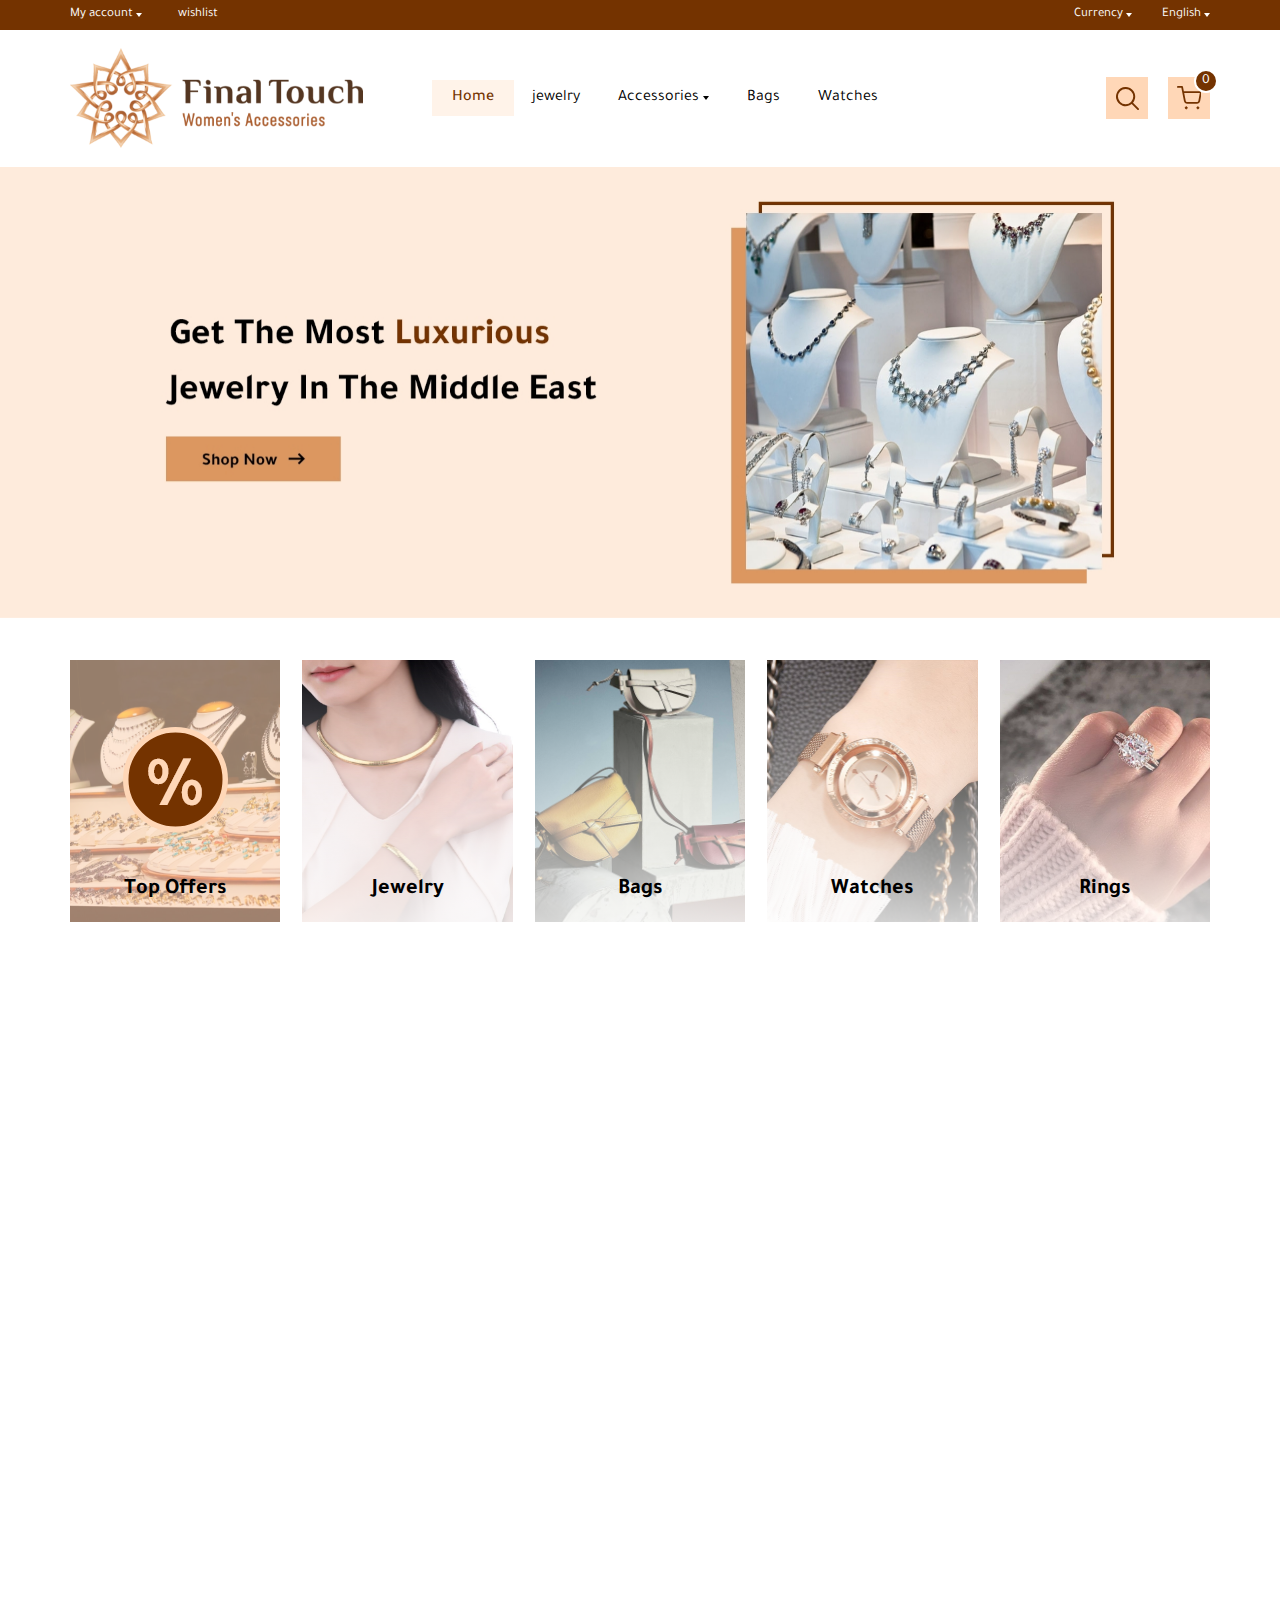
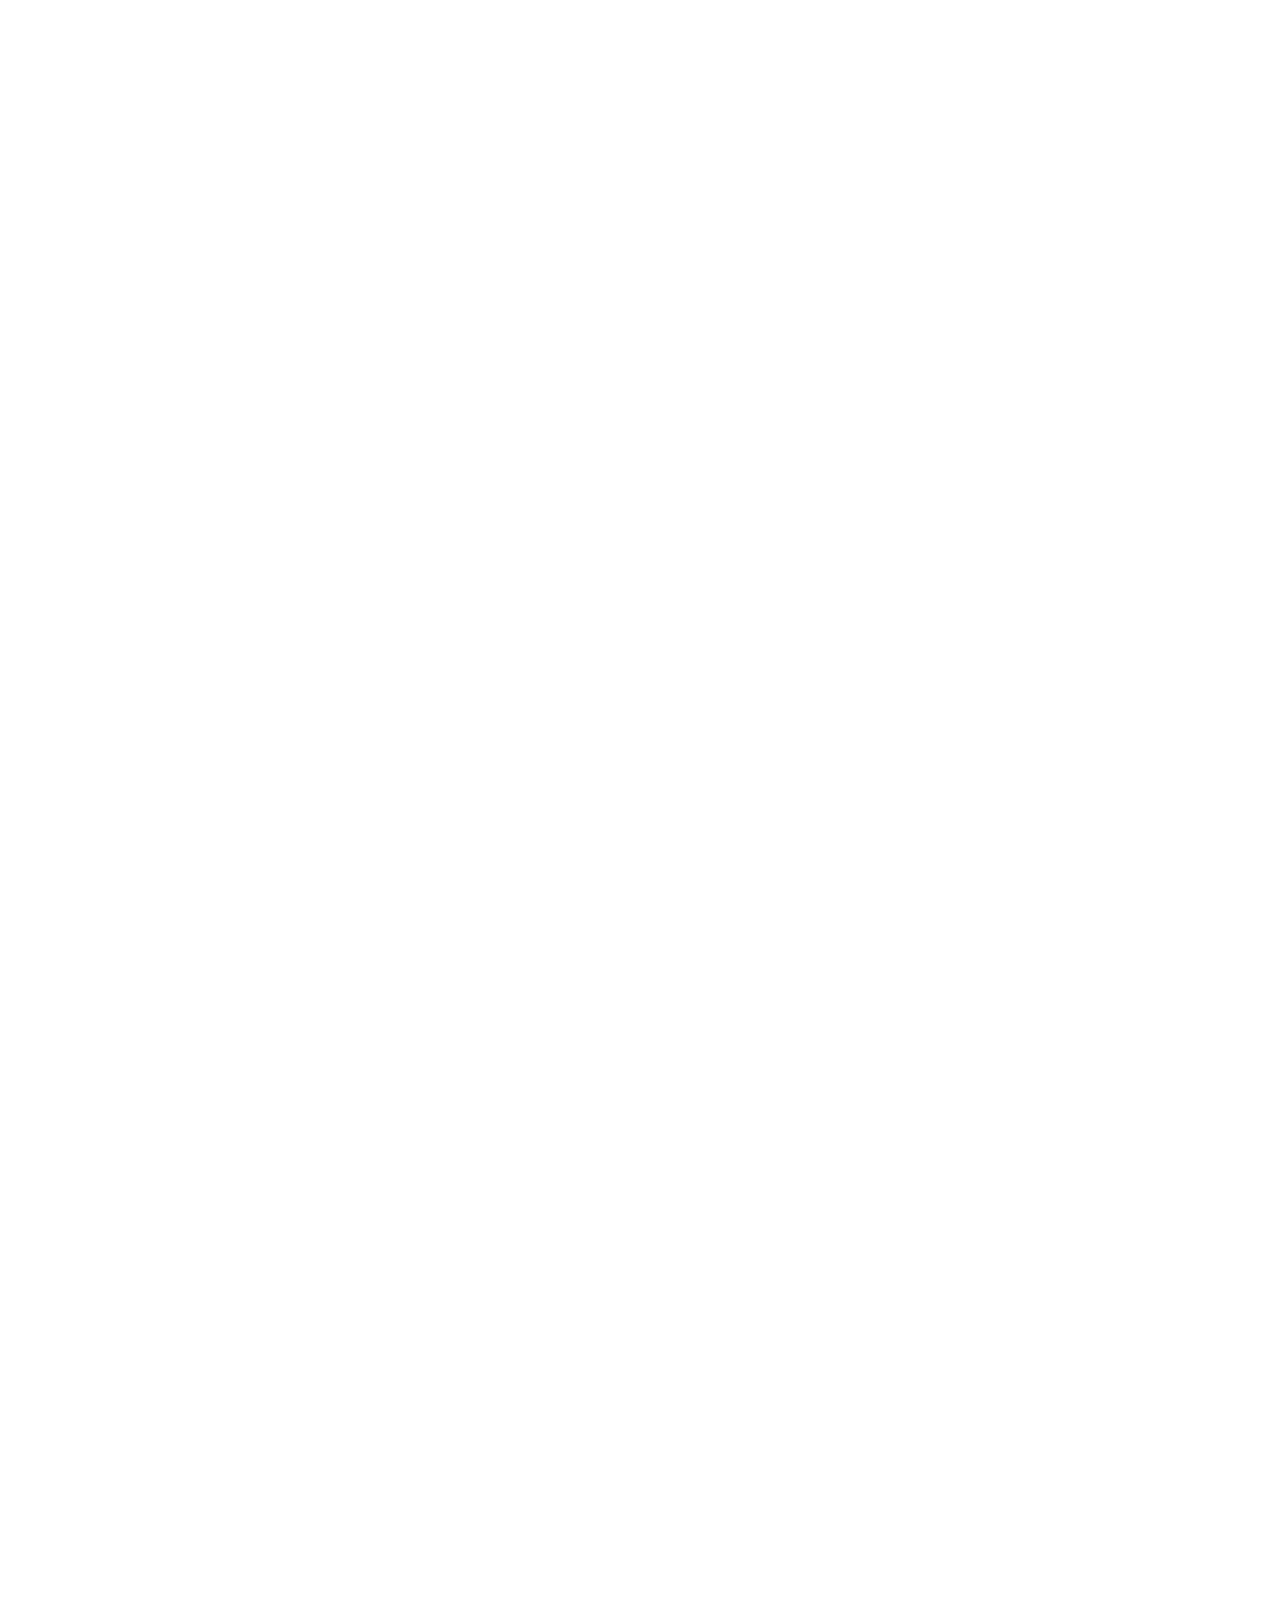
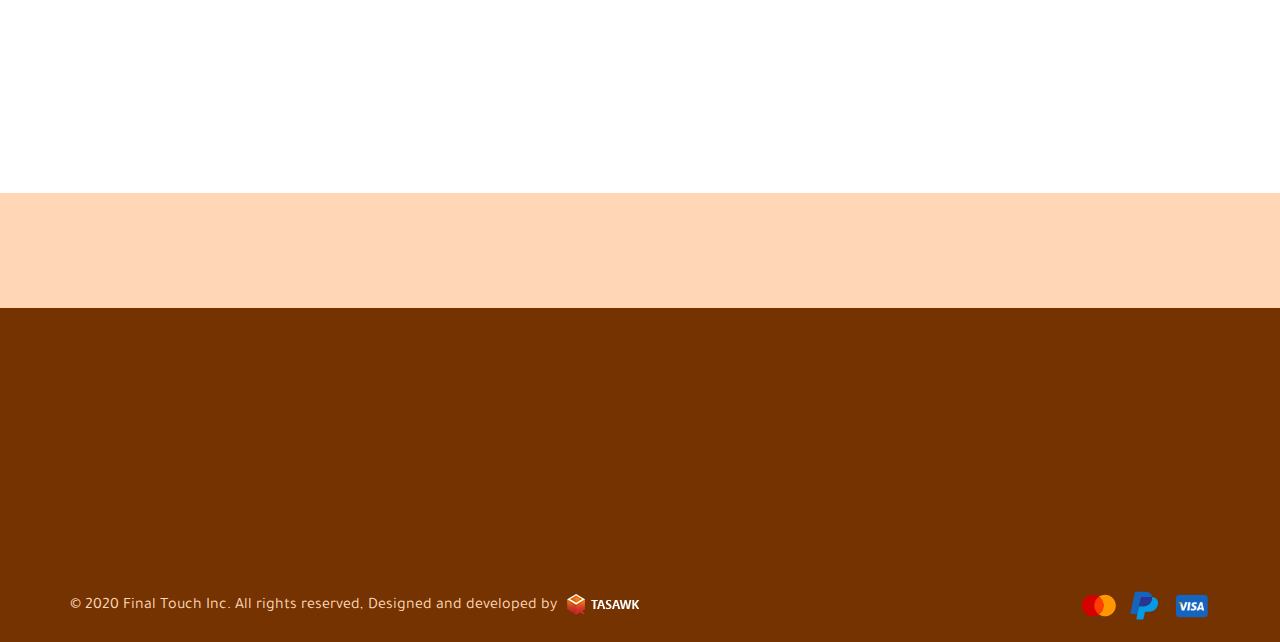
<file: index.html>
<!DOCTYPE HTML>
<HTML dir="ltr" lang="en">

<head>
  <meta charset="UTF-8" />
  <meta name="viewport" content="width=device-width, initial-scale=1, shrink-to-fit=no, user-scalable=no" />
  <title>Final Touch</title>
  <link rel='shortcut icon' type='img/png' href='images/fav.png' />
  <link rel="stylesheet" href="css/bootstrap.min.css" />
  <link rel="stylesheet" href="css/owl.carousel.min.css" />
  <link rel="stylesheet" href="css/fontawesome.min.css" />
  <link rel="stylesheet" href="css/animate.css" />
  <link rel="stylesheet" href="css/main.css" />
</head>

<body class="overflow">
  <!-- Start preloader -->
  <div class="pre-loader">
    <img src="images/preloader.png" class="img-responsive pulse">
  </div>
  <!-- End preloader -->

  <!-- Start Header -->
  <header>
    <div class="topBar-cont">
      <div class="container">
        <div class="top-bar">
          <div class="top-links">
            <div class="top-setting acc">
              <span class="setting-anchor">My account</span>
              <div class="top-dropDown">
                <a href="#!" class="drop-link fixall">Login</a>
                <a href="#!" class="drop-link fixall">Register</a>
              </div>
            </div>
            <a href="#!" class="top-link fixall">wishlist</a>
          </div>
          <div class="top-settings">
            <div class="top-setting curr">
              <span class="setting-anchor">Currency</span>
              <div class="top-dropDown">
                <a href="#!" class="drop-link fixall">SAR</a>
                <a href="#!" class="drop-link fixall">AED</a>
                <a href="#!" class="drop-link fixall">USD</a>
                <a href="#!" class="drop-link fixall">EUR</a>
              </div>
            </div>
            <div class="top-setting lang">
              <span class="setting-anchor">English</span>
              <div class="top-dropDown">
                <a href="index-ar.html" class="drop-link fixall">العربية</a>
                <a href="index.html" class="drop-link fixall">English</a>
              </div>
            </div>
          </div>
        </div>
      </div>
    </div>

    <div class="container">
      <div class="header">
        <div class="logo-cont">
          <span class="mo-menu-icon">
            <svg xmlns="http://www.w3.org/2000/svg" width="19.404" height="14" viewBox="0 0 19.404 14">
              <path id="Union_2" data-name="Union 2" d="M1578,21V19h19.4v2Zm0-6V13h19.4v2Zm0-6V7h19.4V9Z"
                transform="translate(-1578 -7)" />
            </svg>
          </span>
          <a href="#!" class="logo"><img src="images/logo.png" class="img-responsive"></a>
        </div>

        <nav>
          <ul class="mo-navbar fixall list-unstyled">
            <li class="close-menu">
              <svg xmlns="http://www.w3.org/2000/svg" width="18" height="18" viewBox="0 0 18 18">
                <path id="Union_6" data-name="Union 6"
                  d="M1587-1988.714l-7.714,7.714-1.286-1.286,7.715-7.714-7.715-7.714,1.286-1.286,7.714,7.714,7.714-7.714,1.286,1.286-7.715,7.714,7.715,7.714-1.286,1.286Z"
                  transform="translate(-1578 1999)" />
              </svg>
            </li>
            <li class="nav-li active">
              <a href="#!" class="nav-a fixall">
                Home
              </a>
            </li>
            <li class="nav-li nav-xs">
              <div class="top-setting acc">
                <span class="setting-anchor">My account</span>
                <div class="top-dropDown">
                  <a href="#!" class="drop-link fixall">Login</a>
                  <a href="#!" class="drop-link fixall">Register</a>
                </div>
              </div>
            </li>
            <li class="nav-li">
              <a href="#!" class="nav-a fixall">
                jewelry
              </a>
            </li>
            <li class="nav-li drop-li">
              <a href="#!" class="nav-a fixall">
                Accessories
              </a>
              <ul class="sub-ul list-unstyled fixall">
                <li class="sub-li">
                  <a href="#!" class="sub-a fixall">Sub Category 1</a>
                </li>
                <li class="sub-li">
                  <a href="#!" class="sub-a fixall">Sub Category 2</a>
                </li>
                <li class="sub-li">
                  <a href="#!" class="sub-a fixall">Sub Category 3</a>
                </li>
                <li class="sub-li">
                  <a href="#!" class="sub-a fixall">Sub Category 3</a>
                </li>
                <li class="sub-li">
                  <a href="#!" class="sub-a fixall">Sub Category 4</a>
                </li>
              </ul>
            </li>
            <li class="nav-li">
              <a href="#!" class="nav-a fixall">
                Bags
              </a>
            </li>
            <li class="nav-li">
              <a href="#!" class="nav-a fixall">
                Watches
              </a>
            </li>
            <li class="nav-li nav-xs">
              <div class="top-setting curr">
                <span class="setting-anchor">Currency</span>
                <div class="top-dropDown">
                  <a href="#!" class="drop-link fixall">SAR</a>
                  <a href="#!" class="drop-link fixall">AED</a>
                  <a href="#!" class="drop-link fixall">USD</a>
                  <a href="#!" class="drop-link fixall">EUR</a>
                </div>
              </div>
            </li>
            <li class="nav-li nav-xs">
              <div class="top-setting lang">
                <span class="setting-anchor">English</span>
                <div class="top-dropDown">
                  <a href="index-ar.html" class="drop-link fixall">العربية</a>
                  <a href="index.html" class="drop-link fixall">English</a>
                </div>
              </div>
            </li>
          </ul>
        </nav>

        <div class="user-btns">
          <span class="mo-search-icon user-anchor">
            <svg xmlns="http://www.w3.org/2000/svg" width="23" height="23" viewBox="0 0 23 23">
              <path class="svg-org"
                d="M22.685,21.33l-5.724-5.724a9.6,9.6,0,1,0-1.355,1.355l5.724,5.724a.96.96,0,0,0,1.355-1.355ZM9.544,17.213a7.673,7.673,0,1,1,7.669-7.67,7.673,7.673,0,0,1-7.669,7.67Z"
                transform="translate(0.07 0.07)" />
            </svg>
          </span>
          <span class="mo-cart-icon user-anchor">
            <svg xmlns="http://www.w3.org/2000/svg" width="24.8" height="23.755" viewBox="0 0 24.8 23.755">
              <g transform="translate(-0.1 -0.1)">
                <circle class="svg-a" cx="1" cy="1" r="1" transform="translate(8.35 20.955)" />
                <circle class="svg-a" cx="1" cy="1" r="1" transform="translate(20 20.955)" />
                <path class="svg-b" stroke-linecap="round" stroke-linejoin="round" stroke-width="1.8px" fill="none"
                  d="M1,1H5.182l2.8,14.242a2.1,2.1,0,0,0,2.091,1.712H20.236a2.1,2.1,0,0,0,2.091-1.712L24,6.318H6.227"
                  transform="translate(0)" />
              </g>
            </svg>
            <span class="count">0</span>
          </span>
        </div>
      </div>
    </div>
  </header>
  <!-- End Header -->

  <!-- Start Search -->
  <div class="search-form">
    <div class="container">
      <div class="search-relative">
        <span class="close-btn">
          <svg xmlns="http://www.w3.org/2000/svg" width="18" height="18" viewBox="0 0 18 18">
            <path id="Union_6" data-name="Union 6"
              d="M1587-1988.714l-7.714,7.714-1.286-1.286,7.715-7.714-7.715-7.714,1.286-1.286,7.714,7.714,7.714-7.714,1.286,1.286-7.715,7.714,7.715,7.714-1.286,1.286Z"
              transform="translate(-1578 1999)" />
          </svg>
        </span>
        <div class="search-cont">
          <input type="text" class="search-input fixall" placeholder="search ...">
          <button class="fixall search-button">
            <svg xmlns="http://www.w3.org/2000/svg" width="30" height="30" viewBox="0 0 23 23">
              <path class="svg-org"
                d="M22.685,21.33l-5.724-5.724a9.6,9.6,0,1,0-1.355,1.355l5.724,5.724a.96.96,0,0,0,1.355-1.355ZM9.544,17.213a7.673,7.673,0,1,1,7.669-7.67,7.673,7.673,0,0,1-7.669,7.67Z"
                transform="translate(0.07 0.07)" />
            </svg>
          </button>
        </div>
      </div>
    </div>
  </div>
  <!-- End Search -->

  <!-- Start Main Slider -->
  <div class="main-slider-sec">
    <div class="owl-carousel main-slider">
      <div class="item">
        <a href="#!" class="slider-img"><img src="images/slider.jpg" class=" img-responsive"></a>
      </div>
      <div class="item">
        <a href="#!" class="slider-img"><img src="images/slider.jpg" class=" img-responsive"></a>
      </div>
      <div class="item">
        <a href="#!" class="slider-img"><img src="images/slider.jpg" class=" img-responsive"></a>
      </div>
    </div>
  </div>
  <!-- End Main Slider -->

  <!-- Start Cats -->
  <div class="cats-cont">
    <div class="container">
      <div class="cats">
        <a href="#!" class="cat fixall wow fadeInDown">
          <img src="images/cat1.png" class="img-responsive">
          <span class="cat-name">Top Offers</span>
        </a>
        <a href="#!" class="cat fixall wow fadeInDown" data-wow-delay="0.1s">
          <img src="images/cat2.png" class="img-responsive">
          <span class="cat-name">Jewelry</span>
        </a>
        <a href="#!" class="cat fixall wow fadeInDown" data-wow-delay="0.2s">
          <img src="images/cat3.png" class="img-responsive">
          <span class="cat-name">Bags</span>
        </a>
        <a href="#!" class="cat fixall wow fadeInDown" data-wow-delay="0.3s">
          <img src="images/cat4.png" class="img-responsive">
          <span class="cat-name">Watches</span>
        </a>
        <a href="#!" class="cat fixall wow fadeInDown" data-wow-delay="0.4s">
          <img src="images/cat5.png" class="img-responsive">
          <span class="cat-name">Rings</span>
        </a>
        <a href="#!" class="cat fixall wow fadeInUp" data-wow-delay="0.4s">
          <img src="images/cat1.png" class="img-responsive">
          <span class="cat-name">Earrings</span>
        </a>
        <a href="#!" class="cat fixall wow fadeInUp" data-wow-delay="0.3s">
          <img src="images/cat2.png" class="img-responsive">
          <span class="cat-name">Necklace</span>
        </a>
        <a href="#!" class="cat fixall wow fadeInUp" data-wow-delay="0.2s">
          <img src="images/cat3.png" class="img-responsive">
          <span class="cat-name">Brooch</span>
        </a>
        <a href="#!" class="cat fixall wow fadeInUp" data-wow-delay="0.1s">
          <img src="images/cat4.png" class="img-responsive">
          <span class="cat-name">Hair Accessories</span>
        </a>
        <a href="#!" class="cat fixall wow fadeInUp">
          <img src="images/cat5.png" class="img-responsive">
          <span class="cat-name">Bracelet</span>
        </a>
      </div>
    </div>
  </div>
  <!-- End Cats -->

  <!-- Start Products Grid -->
  <div class="products-cont">
    <div class="container">
      <div class="sec-head wow fadeInUp">
        <h4 class="sec-title fixall">New Arrivals</h4>
        <a href="#!" class="sec-more fixall">View All</a>
      </div>
      <div class="productsGrid">
        <div class="product wow zoomIn">
          <div class="proImg-cont">
            <a href="#!" class="pro-img">
              <img src="images/pro1.png" class="img-responsive">
            </a>
          </div>
          <h4 class="pro-name fixall">
            <a href="#!" class="fixall">Dummy Product Name</a>
          </h4>
          <div class="mo-rating">
            <i class="fas fa-star active"></i>
            <i class="fas fa-star active"></i>
            <i class="fas fa-star active"></i>
            <i class="fas fa-star active"></i>
            <i class="far fa-star"></i>
          </div>
          <div class="mo-price">
            <span class="price-num">150</span>
            SAR
          </div>
        </div>
        <div class="product wow zoomIn" data-wow-delay="0.1s">
          <div class="proImg-cont">
            <a href="#!" class="pro-img">
              <img src="images/pro2.png" class="img-responsive">
            </a>
          </div>
          <h4 class="pro-name fixall">
            <a href="#!" class="fixall">Dummy Product Name Dummy Product Name Dummy Product Name Dummy Product Name</a>
          </h4>
          <div class="mo-rating">
            <i class="fas fa-star active"></i>
            <i class="fas fa-star active"></i>
            <i class="fas fa-star active"></i>
            <i class="fas fa-star active"></i>
            <i class="far fa-star"></i>
          </div>
          <div class="mo-price">
            <span class="price-num">150</span>
            SAR
          </div>
        </div>
        <div class="product wow zoomIn" data-wow-delay="0.2s">
          <div class="proImg-cont">
            <a href="#!" class="pro-img">
              <img src="images/pro3.png" class="img-responsive">
            </a>
          </div>
          <h4 class="pro-name fixall">
            <a href="#!" class="fixall">Dummy Product Name</a>
          </h4>
          <div class="mo-rating">
            <i class="fas fa-star active"></i>
            <i class="fas fa-star active"></i>
            <i class="fas fa-star active"></i>
            <i class="fas fa-star active"></i>
            <i class="far fa-star"></i>
          </div>
          <div class="mo-price">
            <span class="price-num">150</span>
            SAR
          </div>
        </div>
        <div class="product wow zoomIn" data-wow-delay="0.3s">
          <div class="proImg-cont">
            <a href="#!" class="pro-img">
              <img src="images/pro4.png" class="img-responsive">
            </a>
          </div>
          <h4 class="pro-name fixall">
            <a href="#!" class="fixall">Dummy Product Name</a>
          </h4>
          <div class="mo-rating">
            <i class="fas fa-star active"></i>
            <i class="fas fa-star active"></i>
            <i class="fas fa-star active"></i>
            <i class="fas fa-star active"></i>
            <i class="far fa-star"></i>
          </div>
          <div class="mo-price">
            <span class="price-num">150</span>
            SAR
          </div>
        </div>
        <div class="product wow zoomIn" data-wow-delay="0.4s">
          <div class="proImg-cont">
            <a href="#!" class="pro-img">
              <img src="images/pro5.png" class="img-responsive">
            </a>
          </div>
          <h4 class="pro-name fixall">
            <a href="#!" class="fixall">Dummy Product Name</a>
          </h4>
          <div class="mo-rating">
            <i class="fas fa-star active"></i>
            <i class="fas fa-star active"></i>
            <i class="fas fa-star active"></i>
            <i class="fas fa-star active"></i>
            <i class="far fa-star"></i>
          </div>
          <div class="mo-price">
            <span class="price-num">150</span>
            SAR
          </div>
        </div>
        <div class="product wow zoomIn" data-wow-delay="0.5s">
          <div class="proImg-cont">
            <a href="#!" class="pro-img">
              <img src="images/pro6.png" class="img-responsive">
            </a>
          </div>
          <h4 class="pro-name fixall">
            <a href="#!" class="fixall">Dummy Product Name</a>
          </h4>
          <div class="mo-rating">
            <i class="fas fa-star active"></i>
            <i class="fas fa-star active"></i>
            <i class="fas fa-star active"></i>
            <i class="fas fa-star active"></i>
            <i class="far fa-star"></i>
          </div>
          <div class="mo-price">
            <span class="price-num">150</span>
            SAR
          </div>
        </div>
      </div>
    </div>
  </div>
  <!-- End Products Grid -->

  <!-- Start Banner -->
  <div class="banner-cont">
    <div class="container">
      <a href="#!" class="banner wow fadeInUp">
        <img src="images/banner.jpg" class="img-responsive">
      </a>
    </div>
  </div>
  <!-- End Banner -->

  <!-- Start Products Slider -->
  <div class="products-cont">
    <div class="container">
      <div class="sec-head wow fadeInUp">
        <h4 class="sec-title fixall">Top Offers</h4>
        <a href="#!" class="sec-more fixall">View All</a>
      </div>
      <div class="productsSlider owl-carousel">
        <div class="product wow zoomIn">
          <div class="proImg-cont">
            <a href="#!" class="pro-img">
              <img src="images/pro7.png" class="img-responsive">
            </a>
          </div>
          <h4 class="pro-name fixall">
            <a href="#!" class="fixall">Dummy Product Name</a>
          </h4>
          <div class="mo-rating">
            <i class="fas fa-star active"></i>
            <i class="fas fa-star active"></i>
            <i class="fas fa-star active"></i>
            <i class="fas fa-star active"></i>
            <i class="far fa-star"></i>
          </div>
          <div class="mo-price">
            <span class="price-num">150</span>
            SAR
          </div>
        </div>
        <div class="product wow zoomIn" data-wow-delay="0.1s">
          <div class="proImg-cont">
            <a href="#!" class="pro-img">
              <img src="images/pro8.png" class="img-responsive">
            </a>
          </div>
          <h4 class="pro-name fixall">
            <a href="#!" class="fixall">Dummy Product Name Dummy Product Name Dummy Product Name Dummy Product Name</a>
          </h4>
          <div class="mo-rating">
            <i class="fas fa-star active"></i>
            <i class="fas fa-star active"></i>
            <i class="fas fa-star active"></i>
            <i class="fas fa-star active"></i>
            <i class="far fa-star"></i>
          </div>
          <div class="mo-price">
            <span class="price-num">150</span>
            SAR
          </div>
        </div>
        <div class="product wow zoomIn" data-wow-delay="0.2s">
          <div class="proImg-cont">
            <a href="#!" class="pro-img">
              <img src="images/pro9.png" class="img-responsive">
            </a>
          </div>
          <h4 class="pro-name fixall">
            <a href="#!" class="fixall">Dummy Product Name</a>
          </h4>
          <div class="mo-rating">
            <i class="fas fa-star active"></i>
            <i class="fas fa-star active"></i>
            <i class="fas fa-star active"></i>
            <i class="fas fa-star active"></i>
            <i class="far fa-star"></i>
          </div>
          <div class="mo-price">
            <span class="price-num">150</span>
            SAR
          </div>
        </div>
        <div class="product">
          <div class="proImg-cont">
            <a href="#!" class="pro-img">
              <img src="images/pro1.png" class="img-responsive">
            </a>
          </div>
          <h4 class="pro-name fixall">
            <a href="#!" class="fixall">Dummy Product Name</a>
          </h4>
          <div class="mo-rating">
            <i class="fas fa-star active"></i>
            <i class="fas fa-star active"></i>
            <i class="fas fa-star active"></i>
            <i class="fas fa-star active"></i>
            <i class="far fa-star"></i>
          </div>
          <div class="mo-price">
            <span class="price-num">150</span>
            SAR
          </div>
        </div>
        <div class="product">
          <div class="proImg-cont">
            <a href="#!" class="pro-img">
              <img src="images/pro5.png" class="img-responsive">
            </a>
          </div>
          <h4 class="pro-name fixall">
            <a href="#!" class="fixall">Dummy Product Name</a>
          </h4>
          <div class="mo-rating">
            <i class="fas fa-star active"></i>
            <i class="fas fa-star active"></i>
            <i class="fas fa-star active"></i>
            <i class="fas fa-star active"></i>
            <i class="far fa-star"></i>
          </div>
          <div class="mo-price">
            <span class="price-num">150</span>
            SAR
          </div>
        </div>
        <div class="product">
          <div class="proImg-cont">
            <a href="#!" class="pro-img">
              <img src="images/pro3.png" class="img-responsive">
            </a>
          </div>
          <h4 class="pro-name fixall">
            <a href="#!" class="fixall">Dummy Product Name</a>
          </h4>
          <div class="mo-rating">
            <i class="fas fa-star active"></i>
            <i class="fas fa-star active"></i>
            <i class="fas fa-star active"></i>
            <i class="fas fa-star active"></i>
            <i class="far fa-star"></i>
          </div>
          <div class="mo-price">
            <span class="price-num">150</span>
            SAR
          </div>
        </div>
      </div>
    </div>
  </div>
  <!-- End Products Slider -->

  <!-- Start Feats -->
  <div class="feats-cont">
    <div class="container">
      <div class="feats">
        <div class="row">
          <div class="col-md-4 wow fadeInDown">
            <div class="feat">
              <div class="feat-ico">
                <svg xmlns="http://www.w3.org/2000/svg" width="49.173" height="47.125" viewBox="0 0 49.173 47.125">
                  <g transform="translate(0 0)">
                    <path
                      d="M49.173,38.839a4.552,4.552,0,0,0-1.334-3.225A5.087,5.087,0,0,0,49.151,31.7a5.3,5.3,0,0,0-5.343-4.645H31.151a29.459,29.459,0,0,0,1.631-8.2c0-4.444-3.776-8.2-6.147-8.2a6.435,6.435,0,0,0-3.713,1.248,1.025,1.025,0,0,0-.385.8v6.948l-5.9,12.783-.244.125V32.18a1.025,1.025,0,0,0-1.024-1.024H5.122A5.127,5.127,0,0,0,0,36.278V52.669a5.127,5.127,0,0,0,5.122,5.122h6.147A5.134,5.134,0,0,0,16.09,54.4a13.356,13.356,0,0,0,5.423,1.338H40.32a4.713,4.713,0,0,0,4.643-3.577,4.625,4.625,0,0,0-.369-3.079,4.593,4.593,0,0,0,2.051-6.147A4.591,4.591,0,0,0,49.173,38.839Zm-4.321,2.528a1.024,1.024,0,0,0-.586,1.764,2.538,2.538,0,0,1-1.461,4.383,1.024,1.024,0,0,0-.586,1.764,2.534,2.534,0,0,1,.742,2.444,2.651,2.651,0,0,1-2.641,1.971H21.513c-1.664,0-4.454-.781-5.421-1.75a1.026,1.026,0,0,0-1.75.725,3.077,3.077,0,0,1-3.073,3.073H5.122a3.077,3.077,0,0,1-3.073-3.073V36.278A3.077,3.077,0,0,1,5.122,33.2h9.22v1.024a1.029,1.029,0,0,0,.488.873,1.047,1.047,0,0,0,1,.043l2.049-1.024a1.023,1.023,0,0,0,.471-.486l6.147-13.318a1.044,1.044,0,0,0,.094-.43V13.271a4.32,4.32,0,0,1,2.049-.555c1.123,0,4.1,2.791,4.1,6.147,0,3.606-1.963,8.8-1.981,8.855a1.023,1.023,0,0,0,.957,1.389h14.1a3.235,3.235,0,0,1,3.3,2.784,3.061,3.061,0,0,1-1.459,2.9,1.026,1.026,0,0,0,.07,1.785,2.537,2.537,0,0,1-.869,4.792Z"
                      transform="translate(0 -10.667)" />
                  </g>
                  <g transform="translate(14.342 22.538)">
                    <path
                      d="M150.357,245.333a1.025,1.025,0,0,0-1.024,1.024V264.8a1.024,1.024,0,1,0,2.049,0v-18.44A1.025,1.025,0,0,0,150.357,245.333Z"
                      transform="translate(-149.333 -245.333)" />
                  </g>
                </svg>
              </div>
              <span class="feat-name">High quality materials</span>
            </div>
          </div>
          <div class="col-md-4 wow fadeInDown" data-wow-delay="0.15s">
            <div class="feat">
              <div class="feat-ico">
                <svg xmlns="http://www.w3.org/2000/svg" width="51.653" height="39.53" viewBox="0 0 51.653 39.53">
                  <g transform="translate(0 0)">
                    <path
                      d="M45.841,232.847h6.441a1.009,1.009,0,0,0,1.009-1.009v-6.487a1.009,1.009,0,0,0-1.009-1.009h-3.6a1.009,1.009,0,0,0-.924.6l-2.842,6.487a1.009,1.009,0,0,0,.924,1.414Zm3.5-6.487h1.931v4.47H47.384Z"
                      transform="translate(-40.309 -207.771)" />
                    <path
                      d="M50.644,60.084H18.137a1.009,1.009,0,1,0,0,2.018h31.5V93.417H44.2q.01-.185.01-.372a6.563,6.563,0,1,0-13.125,0q0,.187.01.372H17.5V62.1H29a1.009,1.009,0,0,0,0-2.018H16.5a1.009,1.009,0,0,0-1.009,1.009V72.127H5.418a1.009,1.009,0,0,0-.924.6L.085,82.8A1.009,1.009,0,0,0,0,83.2V94.426a1.009,1.009,0,0,0,1.009,1.009H3.991a5.1,5.1,0,0,0,10.037,0h17.5a6.561,6.561,0,0,0,12.226,0h6.888a1.009,1.009,0,0,0,1.009-1.009V61.093a1.009,1.009,0,0,0-1.009-1.009ZM2.018,83.414l4.06-9.269h9.409V93.417H14a5.1,5.1,0,0,0-9.972,0H2.018ZM9.009,97.6a3.09,3.09,0,1,1,3.085-3.09A3.091,3.091,0,0,1,9.009,97.6Zm28.634,0a4.551,4.551,0,1,1,4.545-4.551A4.553,4.553,0,0,1,37.643,97.6Z"
                      transform="translate(0 -60.084)" />
                    <path d="M323.029,61.5a1.009,1.009,0,1,0,.4-1.242A1.018,1.018,0,0,0,323.029,61.5Z"
                      transform="translate(-290.373 -60.108)" />
                  </g>
                </svg>
              </div>
              <span class="feat-name">Free Delivery</span>
            </div>
          </div>
          <div class="col-md-4 wow fadeInDown" data-wow-delay="0.30s">
            <div class="feat">
              <div class="feat-ico">
                <svg xmlns="http://www.w3.org/2000/svg" width="54" height="46.424" viewBox="0 0 54 46.424">
                  <g transform="translate(0 0)">
                    <path
                      d="M53.924,54.857h0l-10.2-25.6a1.06,1.06,0,0,0-1.377-.593h0L.989,45.134a1.039,1.039,0,0,0-.424.337,1.048,1.048,0,0,0-.565.92V73.952a1.06,1.06,0,0,0,1.06,1.06H45.582a1.06,1.06,0,0,0,1.06-1.06V58.9l6.691-2.665A1.06,1.06,0,0,0,53.924,54.857Zm-9.4,18.035H2.12V47.451h42.4ZM17.687,45.336l17.749-7.073a8.434,8.434,0,0,0,6.077,2.62l1.77,4.452ZM46.642,56.623V46.391a1.06,1.06,0,0,0-1.06-1.06h-.017L43.318,39.69a.878.878,0,0,0-.087-.134,1.047,1.047,0,0,0-1.108-.816,6.339,6.339,0,0,1-5.558-2.394,1.051,1.051,0,0,0-1.36-.237,1.191,1.191,0,0,0-.149.028L13.387,44.765a1.047,1.047,0,0,0-.582.566H6.225L42.151,31.026l9.412,23.633Z"
                      transform="translate(0 -28.588)" />
                    <path
                      d="M32.757,203.109a6.338,6.338,0,0,1,4.279,4.274,1.06,1.06,0,0,0,1.016.757.974.974,0,0,0,.163-.024.986.986,0,0,0,.145.03H63.8a.91.91,0,0,0,.129-.026.987.987,0,0,0,1.192-.726v-.006a6.338,6.338,0,0,1,4.279-4.279,1.046,1.046,0,0,0,.727-1.166,1.068,1.068,0,0,0,.031-.157v-8.48a.957.957,0,0,0-.032-.157,1.045,1.045,0,0,0-.727-1.166,6.331,6.331,0,0,1-4.277-4.28,1.047,1.047,0,0,0-1.175-.727,1.006,1.006,0,0,0-.149-.03H38.36a1,1,0,0,0-.158.032,1.047,1.047,0,0,0-1.166.727,6.338,6.338,0,0,1-4.279,4.278,1.046,1.046,0,0,0-.727,1.166,1.07,1.07,0,0,0-.03.157v8.48a.977.977,0,0,0,.03.147A1.05,1.05,0,0,0,32.757,203.109Zm1.363-9.374a8.412,8.412,0,0,0,4.671-4.671H63.37a8.414,8.414,0,0,0,4.672,4.671v7.62a8.421,8.421,0,0,0-4.671,4.671H38.791a8.421,8.421,0,0,0-4.671-4.671Z"
                      transform="translate(-27.76 -165.962)" />
                    <path
                      d="M134.36,231.665a6.36,6.36,0,1,0-6.36-6.36A6.36,6.36,0,0,0,134.36,231.665Zm0-10.6a4.24,4.24,0,1,1-4.24,4.24A4.24,4.24,0,0,1,134.36,221.065Z"
                      transform="translate(-111.039 -193.722)" />
                  </g>
                </svg>
              </div>
              <span class="feat-name">Cash on delivery</span>
            </div>
          </div>
        </div>
      </div>
    </div>
  </div>
  <!-- End Feats -->

  <!-- start footer -->
  <footer>
    <div class="container">
      <div class="footer">
        <div class="row">
          <div class="col-md-2 col-sm-3 col-xs-12">
            <div class="nav-foot-cont wow fadeInDown">
              <h3 class="fixall nav-foot-header foot-header">informations</h3>
              <ul class="nav-foot fixall list-unstyled">
                <li class="nav-foot-li fixall"><a href="#!" class="nav-foot-link fixall">About Us</a>
                </li>
                <li class="nav-foot-li fixall"><a href="#!" class="nav-foot-link fixall">Delivery Information</a></li>
                <li class="nav-foot-li fixall"><a href="#!" class="nav-foot-link fixall">Privacy Policy</a>
                </li>
                <li class="nav-foot-li fixall"><a href="#!" class="nav-foot-link fixall">Terms And Conditions</a></li>
              </ul>
            </div>
          </div>
          <div class="col-md-2 col-sm-3 col-xs-12">
            <div class="nav-foot-cont wow fadeInDown" data-wow-delay="0.15s">
              <h3 class="fixall nav-foot-header foot-header">customers service</h3>
              <ul class="nav-foot fixall list-unstyled">
                <li class="nav-foot-li fixall"><a href="#!" class="nav-foot-link fixall">Contact us</a>
                </li>
                <li class="nav-foot-li fixall"><a href="#!" class="nav-foot-link fixall">Returns</a>
                </li>
                <li class="nav-foot-li fixall"><a href="#!" class="nav-foot-link fixall">Site Map</a>
                </li>
              </ul>
            </div>
          </div>
          <div class="col-md-2 col-sm-3 col-xs-12">
            <div class="nav-foot-cont wow fadeInDown" data-wow-delay="0.30s">
              <h3 class="fixall nav-foot-header foot-header">Extras</h3>
              <ul class="nav-foot fixall list-unstyled">
                <li class="nav-foot-li fixall"><a href="#!" class="nav-foot-link fixall">Brands</a>
                </li>
                <li class="nav-foot-li fixall"><a href="#!" class="nav-foot-link fixall">Gift
                    vouchers</a></li>
                <li class="nav-foot-li fixall"><a href="#!" class="nav-foot-link fixall">Affiliate</a></li>
                <li class="nav-foot-li fixall"><a href="#!" class="nav-foot-link fixall">Offers</a></li>
              </ul>
            </div>
          </div>
          <div class="col-md-2 col-sm-3 col-xs-12">
            <div class="nav-foot-cont wow fadeInDown" data-wow-delay="0.45s">
              <h3 class="fixall nav-foot-header foot-header">Account</h3>
              <ul class="nav-foot fixall list-unstyled">
                <li class="nav-foot-li fixall"><a href="#!" class="nav-foot-link fixall">My Account</a>
                </li>
                <li class="nav-foot-li fixall"><a href="#!" class="nav-foot-link fixall">Order History</a>
                </li>
                <li class="nav-foot-li fixall"><a href="#!" class="nav-foot-link fixall">Wish
                    List</a></li>
                <li class="nav-foot-li fixall"><a href="#!" class="nav-foot-link fixall">Newsletter</a></li>
              </ul>
            </div>
          </div>
          <div class="col-md-4 col-xs-12">
            <div class="news-letter wow fadeInDown" data-wow-delay="0.60s">
              <h3 class="fixall news-header foot-header">Subscribe to our newsletter</h3>
              <div class="newsletter-cont">
                <input type="email" class="fixall newsletter-input" placeholder="Email address">
                <button class="fixall newsletter-button">
                  <svg xmlns="http://www.w3.org/2000/svg" width="8.871" height="14.914" viewBox="0 0 8.871 14.914">
                    <path id="Path_40" data-name="Path 40" d="M1784,3891l6.75,6.75-6.75,6.75"
                      transform="translate(-1783.293 -3890.293)" fill="none" stroke="#fafafa" stroke-width="2" />
                  </svg>
                </button>
              </div>
            </div>
          </div>
        </div>
      </div>
    </div>
    <div class="last-footer-cont">
      <div class="container">
        <div class="last-footer">
          <div class="copyright">
            <div class="client-rights"> © 2020 Final Touch Inc. All rights reserved</div>
            <div class="tasawk">Designed and developed by<a href="https://tasawk.com.sa/en" class="fixall"><img
                  src="images/tasawk-en.png"></a></div>
          </div>
          <div class="payment">
            <img src="images/pay.png" class="img-responsive">
          </div>
        </div>
      </div>
    </div>
  </footer>
  <!-- end footer -->
  <script src="js/jquery-2.2.1.min.js"></script>
  <script src="js/bootstrap.min.js"></script>
  <script src="js/owl.carousel.min.js"></script>
  <script src="js/wow.min.js"></script>
  <script src="js/main.js"></script>
</body>

</HTML>
</file>
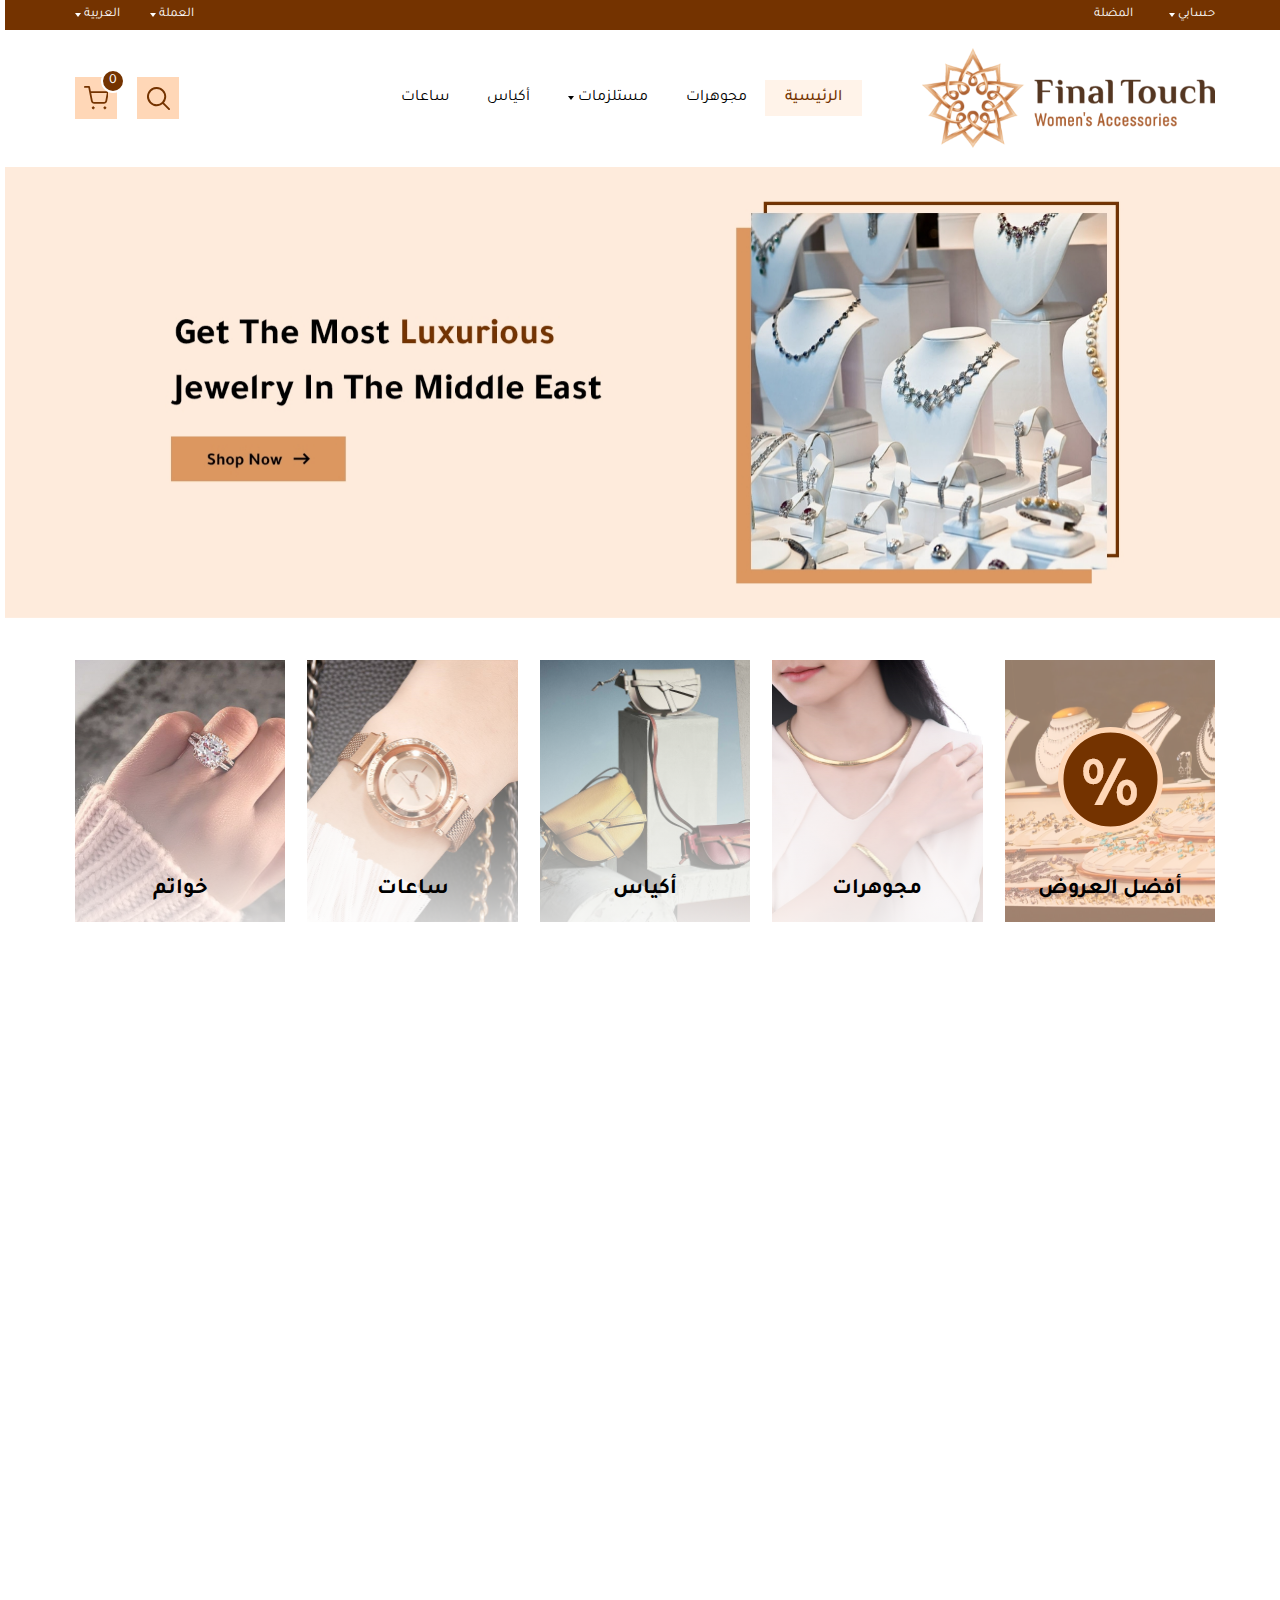
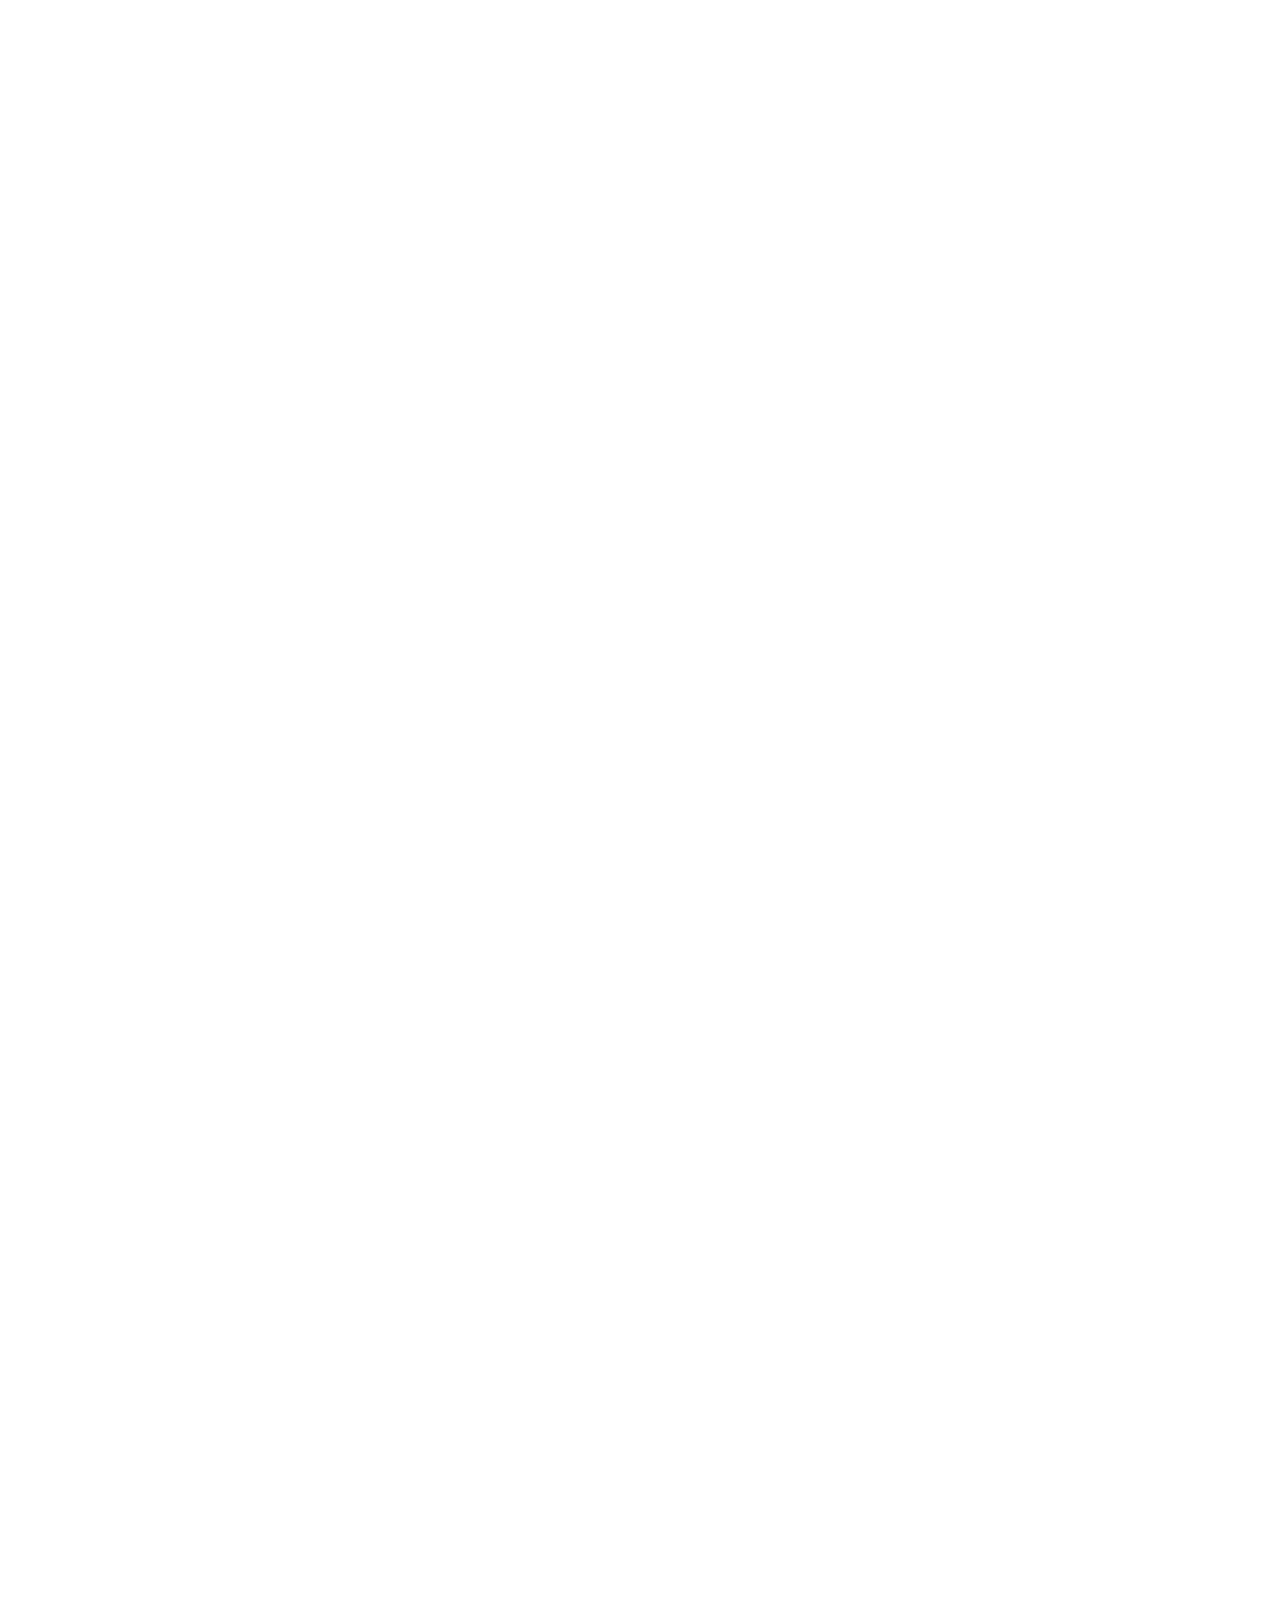
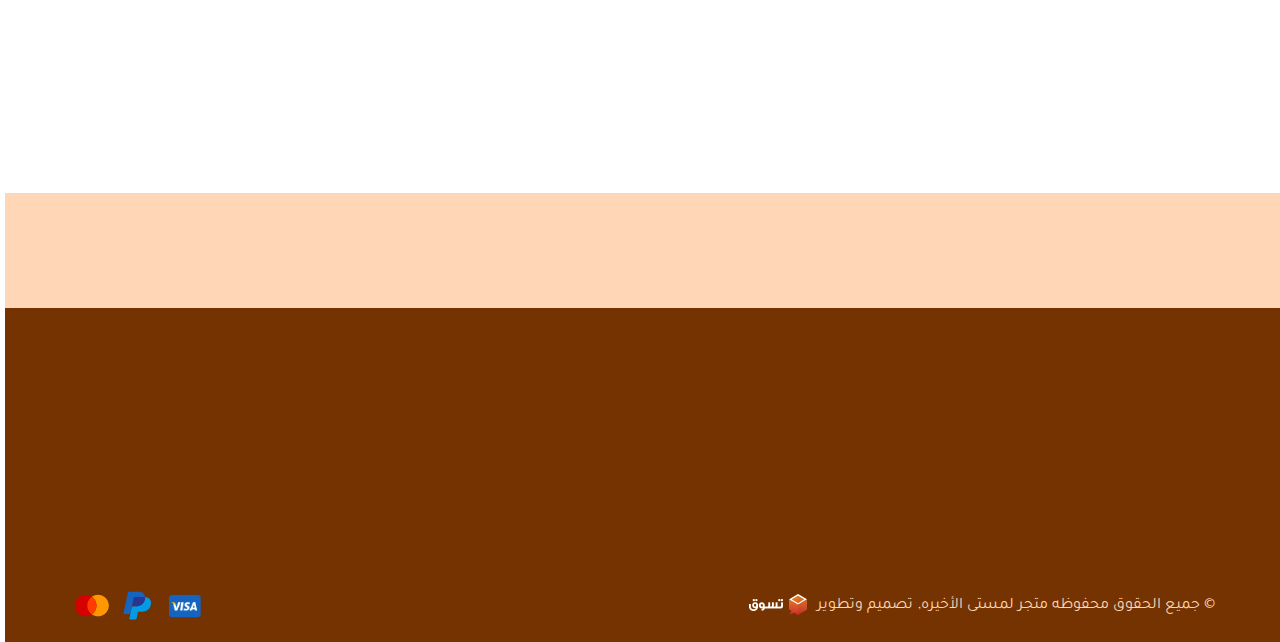
<file: index-ar.html>
<!DOCTYPE HTML>
<HTML dir="rtl" lang="ar">

<head>
    <meta charset="UTF-8" />
    <meta name="viewport" content="width=device-width, initial-scale=1, shrink-to-fit=no, user-scalable=no" />
    <title>Final Touch</title>
    <link rel='shortcut icon' type='img/png' href='images/fav.png' />
    <link rel="stylesheet" href="css/bootstrap.min.css" />
    <link rel="stylesheet" href="css/bootstrap-rtl.min.css" />
    <link rel="stylesheet" href="css/owl.carousel.min.css" />
    <link rel="stylesheet" href="css/fontawesome.min.css" />
    <link rel="stylesheet" href="css/animate.css" />
    <link rel="stylesheet" href="css/main.css" />
</head>

<body class="overflow">
    <!-- Start preloader -->
    <div class="pre-loader">
        <img src="images/preloader.png" class="img-responsive pulse">
    </div>
    <!-- End preloader -->

    <!-- Start Header -->
    <header>
        <div class="topBar-cont">
            <div class="container">
                <div class="top-bar">
                    <div class="top-links">
                        <div class="top-setting acc">
                            <span class="setting-anchor">حسابي</span>
                            <div class="top-dropDown">
                                <a href="#!" class="drop-link fixall">تسجيل الدخول</a>
                                <a href="#!" class="drop-link fixall">تسجيل</a>
                            </div>
                        </div>
                        <a href="#!" class="top-link fixall">المضلة</a>
                    </div>
                    <div class="top-settings">
                        <div class="top-setting curr">
                            <span class="setting-anchor">العملة</span>
                            <div class="top-dropDown">
                                <a href="#!" class="drop-link fixall">ريال سعودي</a>
                                <a href="#!" class="drop-link fixall">درهم إماراتي</a>
                                <a href="#!" class="drop-link fixall">دولار أمريكي</a>
                                <a href="#!" class="drop-link fixall">يورو</a>
                            </div>
                        </div>
                        <div class="top-setting lang">
                            <span class="setting-anchor">العربية</span>
                            <div class="top-dropDown">
                                <a href="index-ar.html" class="drop-link fixall">العربية</a>
                                <a href="index.html" class="drop-link fixall">English</a>
                            </div>
                        </div>
                    </div>
                </div>
            </div>
        </div>

        <div class="container">
            <div class="header">
                <div class="logo-cont">
                    <span class="mo-menu-icon">
                        <svg xmlns="http://www.w3.org/2000/svg" width="19.404" height="14" viewBox="0 0 19.404 14">
                            <path id="Union_2" data-name="Union 2" d="M1578,21V19h19.4v2Zm0-6V13h19.4v2Zm0-6V7h19.4V9Z"
                                transform="translate(-1578 -7)" />
                        </svg>
                    </span>
                    <a href="#!" class="logo"><img src="images/logo.png" class="img-responsive"></a>
                </div>

                <nav>
                    <ul class="mo-navbar fixall list-unstyled">
                        <li class="close-menu">
                            <svg xmlns="http://www.w3.org/2000/svg" width="18" height="18" viewBox="0 0 18 18">
                                <path id="Union_6" data-name="Union 6"
                                    d="M1587-1988.714l-7.714,7.714-1.286-1.286,7.715-7.714-7.715-7.714,1.286-1.286,7.714,7.714,7.714-7.714,1.286,1.286-7.715,7.714,7.715,7.714-1.286,1.286Z"
                                    transform="translate(-1578 1999)" />
                            </svg>
                        </li>
                        <li class="nav-li active">
                            <a href="#!" class="nav-a fixall">
                                الرئيسية
                            </a>
                        </li>
                        <li class="nav-li nav-xs">
                            <div class="top-setting acc">
                                <span class="setting-anchor">حسابي</span>
                                <div class="top-dropDown">
                                    <a href="#!" class="drop-link fixall">تسجيل الدخول</a>
                                    <a href="#!" class="drop-link fixall">تسجيل</a>
                                </div>
                            </div>
                        </li>
                        <li class="nav-li">
                            <a href="#!" class="nav-a fixall">
                                مجوهرات
                            </a>
                        </li>
                        <li class="nav-li drop-li">
                            <a href="#!" class="nav-a fixall">
                                مستلزمات
                            </a>
                            <ul class="sub-ul list-unstyled fixall">
                                <li class="sub-li">
                                    <a href="#!" class="sub-a fixall">قسم فرعى 1</a>
                                </li>
                                <li class="sub-li">
                                    <a href="#!" class="sub-a fixall">قسم فرعى 2</a>
                                </li>
                                <li class="sub-li">
                                    <a href="#!" class="sub-a fixall">قسم فرعى 3</a>
                                </li>
                                <li class="sub-li">
                                    <a href="#!" class="sub-a fixall">قسم فرعى 3</a>
                                </li>
                                <li class="sub-li">
                                    <a href="#!" class="sub-a fixall">قسم فرعى 4</a>
                                </li>
                            </ul>
                        </li>
                        <li class="nav-li">
                            <a href="#!" class="nav-a fixall">
                                أكياس
                            </a>
                        </li>
                        <li class="nav-li">
                            <a href="#!" class="nav-a fixall">
                                ساعات
                            </a>
                        </li>
                        <li class="nav-li nav-xs">
                            <div class="top-setting curr">
                                <span class="setting-anchor">العملة</span>
                                <div class="top-dropDown">
                                    <a href="#!" class="drop-link fixall">ريال سعودي</a>
                                    <a href="#!" class="drop-link fixall">درهم إماراتي</a>
                                    <a href="#!" class="drop-link fixall">دولار أمريكي</a>
                                    <a href="#!" class="drop-link fixall">يورو</a>
                                </div>
                            </div>
                        </li>
                        <li class="nav-li nav-xs">
                            <div class="top-setting lang">
                                <span class="setting-anchor">العربية</span>
                                <div class="top-dropDown">
                                    <a href="index-ar.html" class="drop-link fixall">العربية</a>
                                    <a href="index.html" class="drop-link fixall">English</a>
                                </div>
                            </div>
                        </li>
                    </ul>
                </nav>

                <div class="user-btns">
                    <span class="mo-search-icon user-anchor">
                        <svg xmlns="http://www.w3.org/2000/svg" width="23" height="23" viewBox="0 0 23 23">
                            <path class="svg-org"
                                d="M22.685,21.33l-5.724-5.724a9.6,9.6,0,1,0-1.355,1.355l5.724,5.724a.96.96,0,0,0,1.355-1.355ZM9.544,17.213a7.673,7.673,0,1,1,7.669-7.67,7.673,7.673,0,0,1-7.669,7.67Z"
                                transform="translate(0.07 0.07)" />
                        </svg>
                    </span>
                    <span class="mo-cart-icon user-anchor">
                        <svg xmlns="http://www.w3.org/2000/svg" width="24.8" height="23.755" viewBox="0 0 24.8 23.755">
                            <g transform="translate(-0.1 -0.1)">
                                <circle class="svg-a" cx="1" cy="1" r="1" transform="translate(8.35 20.955)" />
                                <circle class="svg-a" cx="1" cy="1" r="1" transform="translate(20 20.955)" />
                                <path class="svg-b" stroke-linecap="round" stroke-linejoin="round" stroke-width="1.8px"
                                    fill="none"
                                    d="M1,1H5.182l2.8,14.242a2.1,2.1,0,0,0,2.091,1.712H20.236a2.1,2.1,0,0,0,2.091-1.712L24,6.318H6.227"
                                    transform="translate(0)" />
                            </g>
                        </svg>
                        <span class="count">0</span>
                    </span>
                </div>
            </div>
        </div>
    </header>
    <!-- End Header -->

    <!-- Start Search -->
    <div class="search-form">
        <div class="container">
            <div class="search-relative">
                <span class="close-btn">
                    <svg xmlns="http://www.w3.org/2000/svg" width="18" height="18" viewBox="0 0 18 18">
                        <path id="Union_6" data-name="Union 6"
                            d="M1587-1988.714l-7.714,7.714-1.286-1.286,7.715-7.714-7.715-7.714,1.286-1.286,7.714,7.714,7.714-7.714,1.286,1.286-7.715,7.714,7.715,7.714-1.286,1.286Z"
                            transform="translate(-1578 1999)" />
                    </svg>
                </span>
                <div class="search-cont">
                    <input type="text" class="search-input fixall" placeholder="البحث ...">
                    <button class="fixall search-button">
                        <svg xmlns="http://www.w3.org/2000/svg" width="30" height="30" viewBox="0 0 23 23">
                            <path class="svg-org"
                                d="M22.685,21.33l-5.724-5.724a9.6,9.6,0,1,0-1.355,1.355l5.724,5.724a.96.96,0,0,0,1.355-1.355ZM9.544,17.213a7.673,7.673,0,1,1,7.669-7.67,7.673,7.673,0,0,1-7.669,7.67Z"
                                transform="translate(0.07 0.07)" />
                        </svg>
                    </button>
                </div>
            </div>
        </div>
    </div>
    <!-- End Search -->

    <!-- Start Main Slider -->
    <div class="main-slider-sec">
        <div class="owl-carousel main-slider">
            <div class="item">
                <a href="#!" class="slider-img"><img src="images/slider.jpg" class=" img-responsive"></a>
            </div>
            <div class="item">
                <a href="#!" class="slider-img"><img src="images/slider.jpg" class=" img-responsive"></a>
            </div>
            <div class="item">
                <a href="#!" class="slider-img"><img src="images/slider.jpg" class=" img-responsive"></a>
            </div>
        </div>
    </div>
    <!-- End Main Slider -->

    <!-- Start Cats -->
    <div class="cats-cont">
        <div class="container">
            <div class="cats">
                <a href="#!" class="cat fixall wow fadeInDown">
                    <img src="images/cat1.png" class="img-responsive">
                    <span class="cat-name">أفضل العروض</span>
                </a>
                <a href="#!" class="cat fixall wow fadeInDown" data-wow-delay="0.1s">
                    <img src="images/cat2.png" class="img-responsive">
                    <span class="cat-name">مجوهرات</span>
                </a>
                <a href="#!" class="cat fixall wow fadeInDown" data-wow-delay="0.2s">
                    <img src="images/cat3.png" class="img-responsive">
                    <span class="cat-name">أكياس</span>
                </a>
                <a href="#!" class="cat fixall wow fadeInDown" data-wow-delay="0.3s">
                    <img src="images/cat4.png" class="img-responsive">
                    <span class="cat-name">ساعات</span>
                </a>
                <a href="#!" class="cat fixall wow fadeInDown" data-wow-delay="0.4s">
                    <img src="images/cat5.png" class="img-responsive">
                    <span class="cat-name">خواتم</span>
                </a>
                <a href="#!" class="cat fixall wow fadeInUp" data-wow-delay="0.4s">
                    <img src="images/cat1.png" class="img-responsive">
                    <span class="cat-name">الأقراط</span>
                </a>
                <a href="#!" class="cat fixall wow fadeInUp" data-wow-delay="0.3s">
                    <img src="images/cat2.png" class="img-responsive">
                    <span class="cat-name">قلادة</span>
                </a>
                <a href="#!" class="cat fixall wow fadeInUp" data-wow-delay="0.2s">
                    <img src="images/cat3.png" class="img-responsive">
                    <span class="cat-name">بروش</span>
                </a>
                <a href="#!" class="cat fixall wow fadeInUp" data-wow-delay="0.1s">
                    <img src="images/cat4.png" class="img-responsive">
                    <span class="cat-name">إكسسوارات الشعر</span>
                </a>
                <a href="#!" class="cat fixall wow fadeInUp">
                    <img src="images/cat5.png" class="img-responsive">
                    <span class="cat-name">سوار</span>
                </a>
            </div>
        </div>
    </div>
    <!-- End Cats -->

    <!-- Start Products Grid -->
    <div class="products-cont">
        <div class="container">
            <div class="sec-head wow fadeInUp">
                <h4 class="sec-title fixall">وصل حديثا</h4>
                <a href="#!" class="sec-more fixall">عرض الكل</a>
            </div>
            <div class="productsGrid">
                <div class="product wow zoomIn">
                    <div class="proImg-cont">
                        <a href="#!" class="pro-img">
                            <img src="images/pro1.png" class="img-responsive">
                        </a>
                    </div>
                    <h4 class="pro-name fixall">
                        <a href="#!" class="fixall">اسم منتج تجريبى</a>
                    </h4>
                    <div class="mo-rating">
                        <i class="fas fa-star active"></i>
                        <i class="fas fa-star active"></i>
                        <i class="fas fa-star active"></i>
                        <i class="fas fa-star active"></i>
                        <i class="far fa-star"></i>
                    </div>
                    <div class="mo-price">
                        <span class="price-num">150</span>
                        ريال
                    </div>
                </div>
                <div class="product wow zoomIn" data-wow-delay="0.1s">
                    <div class="proImg-cont">
                        <a href="#!" class="pro-img">
                            <img src="images/pro2.png" class="img-responsive">
                        </a>
                    </div>
                    <h4 class="pro-name fixall">
                        <a href="#!" class="fixall">اسم منتج تجريبى اسم منتج تجريبى اسم منتج تجريبى Dummy
                            Product Name</a>
                    </h4>
                    <div class="mo-rating">
                        <i class="fas fa-star active"></i>
                        <i class="fas fa-star active"></i>
                        <i class="fas fa-star active"></i>
                        <i class="fas fa-star active"></i>
                        <i class="far fa-star"></i>
                    </div>
                    <div class="mo-price">
                        <span class="price-num">150</span>
                        ريال
                    </div>
                </div>
                <div class="product wow zoomIn" data-wow-delay="0.2s">
                    <div class="proImg-cont">
                        <a href="#!" class="pro-img">
                            <img src="images/pro3.png" class="img-responsive">
                        </a>
                    </div>
                    <h4 class="pro-name fixall">
                        <a href="#!" class="fixall">اسم منتج تجريبى</a>
                    </h4>
                    <div class="mo-rating">
                        <i class="fas fa-star active"></i>
                        <i class="fas fa-star active"></i>
                        <i class="fas fa-star active"></i>
                        <i class="fas fa-star active"></i>
                        <i class="far fa-star"></i>
                    </div>
                    <div class="mo-price">
                        <span class="price-num">150</span>
                        ريال
                    </div>
                </div>
                <div class="product wow zoomIn" data-wow-delay="0.3s">
                    <div class="proImg-cont">
                        <a href="#!" class="pro-img">
                            <img src="images/pro4.png" class="img-responsive">
                        </a>
                    </div>
                    <h4 class="pro-name fixall">
                        <a href="#!" class="fixall">اسم منتج تجريبى</a>
                    </h4>
                    <div class="mo-rating">
                        <i class="fas fa-star active"></i>
                        <i class="fas fa-star active"></i>
                        <i class="fas fa-star active"></i>
                        <i class="fas fa-star active"></i>
                        <i class="far fa-star"></i>
                    </div>
                    <div class="mo-price">
                        <span class="price-num">150</span>
                        ريال
                    </div>
                </div>
                <div class="product wow zoomIn" data-wow-delay="0.4s">
                    <div class="proImg-cont">
                        <a href="#!" class="pro-img">
                            <img src="images/pro5.png" class="img-responsive">
                        </a>
                    </div>
                    <h4 class="pro-name fixall">
                        <a href="#!" class="fixall">اسم منتج تجريبى</a>
                    </h4>
                    <div class="mo-rating">
                        <i class="fas fa-star active"></i>
                        <i class="fas fa-star active"></i>
                        <i class="fas fa-star active"></i>
                        <i class="fas fa-star active"></i>
                        <i class="far fa-star"></i>
                    </div>
                    <div class="mo-price">
                        <span class="price-num">150</span>
                        ريال
                    </div>
                </div>
                <div class="product wow zoomIn" data-wow-delay="0.5s">
                    <div class="proImg-cont">
                        <a href="#!" class="pro-img">
                            <img src="images/pro6.png" class="img-responsive">
                        </a>
                    </div>
                    <h4 class="pro-name fixall">
                        <a href="#!" class="fixall">اسم منتج تجريبى</a>
                    </h4>
                    <div class="mo-rating">
                        <i class="fas fa-star active"></i>
                        <i class="fas fa-star active"></i>
                        <i class="fas fa-star active"></i>
                        <i class="fas fa-star active"></i>
                        <i class="far fa-star"></i>
                    </div>
                    <div class="mo-price">
                        <span class="price-num">150</span>
                        ريال
                    </div>
                </div>
            </div>
        </div>
    </div>
    <!-- End Products Grid -->

    <!-- Start Banner -->
    <div class="banner-cont">
        <div class="container">
            <a href="#!" class="banner wow fadeInUp">
                <img src="images/banner.jpg" class="img-responsive">
            </a>
        </div>
    </div>
    <!-- End Banner -->

    <!-- Start Products Slider -->
    <div class="products-cont">
        <div class="container">
            <div class="sec-head wow fadeInUp">
                <h4 class="sec-title fixall">افضل العروض</h4>
                <a href="#!" class="sec-more fixall">عرض الكل</a>
            </div>
            <div class="productsSlider owl-carousel">
                <div class="product wow zoomIn">
                    <div class="proImg-cont">
                        <a href="#!" class="pro-img">
                            <img src="images/pro7.png" class="img-responsive">
                        </a>
                    </div>
                    <h4 class="pro-name fixall">
                        <a href="#!" class="fixall">اسم منتج تجريبى</a>
                    </h4>
                    <div class="mo-rating">
                        <i class="fas fa-star active"></i>
                        <i class="fas fa-star active"></i>
                        <i class="fas fa-star active"></i>
                        <i class="fas fa-star active"></i>
                        <i class="far fa-star"></i>
                    </div>
                    <div class="mo-price">
                        <span class="price-num">150</span>
                        ريال
                    </div>
                </div>
                <div class="product wow zoomIn" data-wow-delay="0.1s">
                    <div class="proImg-cont">
                        <a href="#!" class="pro-img">
                            <img src="images/pro8.png" class="img-responsive">
                        </a>
                    </div>
                    <h4 class="pro-name fixall">
                        <a href="#!" class="fixall">اسم منتج تجريبى اسم منتج تجريبى اسم منتج تجريبى Dummy
                            Product Name</a>
                    </h4>
                    <div class="mo-rating">
                        <i class="fas fa-star active"></i>
                        <i class="fas fa-star active"></i>
                        <i class="fas fa-star active"></i>
                        <i class="fas fa-star active"></i>
                        <i class="far fa-star"></i>
                    </div>
                    <div class="mo-price">
                        <span class="price-num">150</span>
                        ريال
                    </div>
                </div>
                <div class="product wow zoomIn" data-wow-delay="0.2s">
                    <div class="proImg-cont">
                        <a href="#!" class="pro-img">
                            <img src="images/pro9.png" class="img-responsive">
                        </a>
                    </div>
                    <h4 class="pro-name fixall">
                        <a href="#!" class="fixall">اسم منتج تجريبى</a>
                    </h4>
                    <div class="mo-rating">
                        <i class="fas fa-star active"></i>
                        <i class="fas fa-star active"></i>
                        <i class="fas fa-star active"></i>
                        <i class="fas fa-star active"></i>
                        <i class="far fa-star"></i>
                    </div>
                    <div class="mo-price">
                        <span class="price-num">150</span>
                        ريال
                    </div>
                </div>
                <div class="product">
                    <div class="proImg-cont">
                        <a href="#!" class="pro-img">
                            <img src="images/pro1.png" class="img-responsive">
                        </a>
                    </div>
                    <h4 class="pro-name fixall">
                        <a href="#!" class="fixall">اسم منتج تجريبى</a>
                    </h4>
                    <div class="mo-rating">
                        <i class="fas fa-star active"></i>
                        <i class="fas fa-star active"></i>
                        <i class="fas fa-star active"></i>
                        <i class="fas fa-star active"></i>
                        <i class="far fa-star"></i>
                    </div>
                    <div class="mo-price">
                        <span class="price-num">150</span>
                        ريال
                    </div>
                </div>
                <div class="product">
                    <div class="proImg-cont">
                        <a href="#!" class="pro-img">
                            <img src="images/pro5.png" class="img-responsive">
                        </a>
                    </div>
                    <h4 class="pro-name fixall">
                        <a href="#!" class="fixall">اسم منتج تجريبى</a>
                    </h4>
                    <div class="mo-rating">
                        <i class="fas fa-star active"></i>
                        <i class="fas fa-star active"></i>
                        <i class="fas fa-star active"></i>
                        <i class="fas fa-star active"></i>
                        <i class="far fa-star"></i>
                    </div>
                    <div class="mo-price">
                        <span class="price-num">150</span>
                        ريال
                    </div>
                </div>
                <div class="product">
                    <div class="proImg-cont">
                        <a href="#!" class="pro-img">
                            <img src="images/pro3.png" class="img-responsive">
                        </a>
                    </div>
                    <h4 class="pro-name fixall">
                        <a href="#!" class="fixall">اسم منتج تجريبى</a>
                    </h4>
                    <div class="mo-rating">
                        <i class="fas fa-star active"></i>
                        <i class="fas fa-star active"></i>
                        <i class="fas fa-star active"></i>
                        <i class="fas fa-star active"></i>
                        <i class="far fa-star"></i>
                    </div>
                    <div class="mo-price">
                        <span class="price-num">150</span>
                        ريال
                    </div>
                </div>
            </div>
        </div>
    </div>
    <!-- End Products Slider -->

    <!-- Start Feats -->
    <div class="feats-cont">
        <div class="container">
            <div class="feats">
                <div class="row">
                    <div class="col-md-4 wow fadeInDown">
                        <div class="feat">
                            <div class="feat-ico">
                                <svg xmlns="http://www.w3.org/2000/svg" width="49.173" height="47.125"
                                    viewBox="0 0 49.173 47.125">
                                    <g transform="translate(0 0)">
                                        <path
                                            d="M49.173,38.839a4.552,4.552,0,0,0-1.334-3.225A5.087,5.087,0,0,0,49.151,31.7a5.3,5.3,0,0,0-5.343-4.645H31.151a29.459,29.459,0,0,0,1.631-8.2c0-4.444-3.776-8.2-6.147-8.2a6.435,6.435,0,0,0-3.713,1.248,1.025,1.025,0,0,0-.385.8v6.948l-5.9,12.783-.244.125V32.18a1.025,1.025,0,0,0-1.024-1.024H5.122A5.127,5.127,0,0,0,0,36.278V52.669a5.127,5.127,0,0,0,5.122,5.122h6.147A5.134,5.134,0,0,0,16.09,54.4a13.356,13.356,0,0,0,5.423,1.338H40.32a4.713,4.713,0,0,0,4.643-3.577,4.625,4.625,0,0,0-.369-3.079,4.593,4.593,0,0,0,2.051-6.147A4.591,4.591,0,0,0,49.173,38.839Zm-4.321,2.528a1.024,1.024,0,0,0-.586,1.764,2.538,2.538,0,0,1-1.461,4.383,1.024,1.024,0,0,0-.586,1.764,2.534,2.534,0,0,1,.742,2.444,2.651,2.651,0,0,1-2.641,1.971H21.513c-1.664,0-4.454-.781-5.421-1.75a1.026,1.026,0,0,0-1.75.725,3.077,3.077,0,0,1-3.073,3.073H5.122a3.077,3.077,0,0,1-3.073-3.073V36.278A3.077,3.077,0,0,1,5.122,33.2h9.22v1.024a1.029,1.029,0,0,0,.488.873,1.047,1.047,0,0,0,1,.043l2.049-1.024a1.023,1.023,0,0,0,.471-.486l6.147-13.318a1.044,1.044,0,0,0,.094-.43V13.271a4.32,4.32,0,0,1,2.049-.555c1.123,0,4.1,2.791,4.1,6.147,0,3.606-1.963,8.8-1.981,8.855a1.023,1.023,0,0,0,.957,1.389h14.1a3.235,3.235,0,0,1,3.3,2.784,3.061,3.061,0,0,1-1.459,2.9,1.026,1.026,0,0,0,.07,1.785,2.537,2.537,0,0,1-.869,4.792Z"
                                            transform="translate(0 -10.667)" />
                                    </g>
                                    <g transform="translate(14.342 22.538)">
                                        <path
                                            d="M150.357,245.333a1.025,1.025,0,0,0-1.024,1.024V264.8a1.024,1.024,0,1,0,2.049,0v-18.44A1.025,1.025,0,0,0,150.357,245.333Z"
                                            transform="translate(-149.333 -245.333)" />
                                    </g>
                                </svg>
                            </div>
                            <span class="feat-name">مواد عالية الجودة</span>
                        </div>
                    </div>
                    <div class="col-md-4 wow fadeInDown" data-wow-delay="0.15s">
                        <div class="feat">
                            <div class="feat-ico">
                                <svg xmlns="http://www.w3.org/2000/svg" width="51.653" height="39.53"
                                    viewBox="0 0 51.653 39.53">
                                    <g transform="translate(0 0)">
                                        <path
                                            d="M45.841,232.847h6.441a1.009,1.009,0,0,0,1.009-1.009v-6.487a1.009,1.009,0,0,0-1.009-1.009h-3.6a1.009,1.009,0,0,0-.924.6l-2.842,6.487a1.009,1.009,0,0,0,.924,1.414Zm3.5-6.487h1.931v4.47H47.384Z"
                                            transform="translate(-40.309 -207.771)" />
                                        <path
                                            d="M50.644,60.084H18.137a1.009,1.009,0,1,0,0,2.018h31.5V93.417H44.2q.01-.185.01-.372a6.563,6.563,0,1,0-13.125,0q0,.187.01.372H17.5V62.1H29a1.009,1.009,0,0,0,0-2.018H16.5a1.009,1.009,0,0,0-1.009,1.009V72.127H5.418a1.009,1.009,0,0,0-.924.6L.085,82.8A1.009,1.009,0,0,0,0,83.2V94.426a1.009,1.009,0,0,0,1.009,1.009H3.991a5.1,5.1,0,0,0,10.037,0h17.5a6.561,6.561,0,0,0,12.226,0h6.888a1.009,1.009,0,0,0,1.009-1.009V61.093a1.009,1.009,0,0,0-1.009-1.009ZM2.018,83.414l4.06-9.269h9.409V93.417H14a5.1,5.1,0,0,0-9.972,0H2.018ZM9.009,97.6a3.09,3.09,0,1,1,3.085-3.09A3.091,3.091,0,0,1,9.009,97.6Zm28.634,0a4.551,4.551,0,1,1,4.545-4.551A4.553,4.553,0,0,1,37.643,97.6Z"
                                            transform="translate(0 -60.084)" />
                                        <path
                                            d="M323.029,61.5a1.009,1.009,0,1,0,.4-1.242A1.018,1.018,0,0,0,323.029,61.5Z"
                                            transform="translate(-290.373 -60.108)" />
                                    </g>
                                </svg>
                            </div>
                            <span class="feat-name">توصيل مجاني</span>
                        </div>
                    </div>
                    <div class="col-md-4 wow fadeInDown" data-wow-delay="0.30s">
                        <div class="feat">
                            <div class="feat-ico">
                                <svg xmlns="http://www.w3.org/2000/svg" width="54" height="46.424"
                                    viewBox="0 0 54 46.424">
                                    <g transform="translate(0 0)">
                                        <path
                                            d="M53.924,54.857h0l-10.2-25.6a1.06,1.06,0,0,0-1.377-.593h0L.989,45.134a1.039,1.039,0,0,0-.424.337,1.048,1.048,0,0,0-.565.92V73.952a1.06,1.06,0,0,0,1.06,1.06H45.582a1.06,1.06,0,0,0,1.06-1.06V58.9l6.691-2.665A1.06,1.06,0,0,0,53.924,54.857Zm-9.4,18.035H2.12V47.451h42.4ZM17.687,45.336l17.749-7.073a8.434,8.434,0,0,0,6.077,2.62l1.77,4.452ZM46.642,56.623V46.391a1.06,1.06,0,0,0-1.06-1.06h-.017L43.318,39.69a.878.878,0,0,0-.087-.134,1.047,1.047,0,0,0-1.108-.816,6.339,6.339,0,0,1-5.558-2.394,1.051,1.051,0,0,0-1.36-.237,1.191,1.191,0,0,0-.149.028L13.387,44.765a1.047,1.047,0,0,0-.582.566H6.225L42.151,31.026l9.412,23.633Z"
                                            transform="translate(0 -28.588)" />
                                        <path
                                            d="M32.757,203.109a6.338,6.338,0,0,1,4.279,4.274,1.06,1.06,0,0,0,1.016.757.974.974,0,0,0,.163-.024.986.986,0,0,0,.145.03H63.8a.91.91,0,0,0,.129-.026.987.987,0,0,0,1.192-.726v-.006a6.338,6.338,0,0,1,4.279-4.279,1.046,1.046,0,0,0,.727-1.166,1.068,1.068,0,0,0,.031-.157v-8.48a.957.957,0,0,0-.032-.157,1.045,1.045,0,0,0-.727-1.166,6.331,6.331,0,0,1-4.277-4.28,1.047,1.047,0,0,0-1.175-.727,1.006,1.006,0,0,0-.149-.03H38.36a1,1,0,0,0-.158.032,1.047,1.047,0,0,0-1.166.727,6.338,6.338,0,0,1-4.279,4.278,1.046,1.046,0,0,0-.727,1.166,1.07,1.07,0,0,0-.03.157v8.48a.977.977,0,0,0,.03.147A1.05,1.05,0,0,0,32.757,203.109Zm1.363-9.374a8.412,8.412,0,0,0,4.671-4.671H63.37a8.414,8.414,0,0,0,4.672,4.671v7.62a8.421,8.421,0,0,0-4.671,4.671H38.791a8.421,8.421,0,0,0-4.671-4.671Z"
                                            transform="translate(-27.76 -165.962)" />
                                        <path
                                            d="M134.36,231.665a6.36,6.36,0,1,0-6.36-6.36A6.36,6.36,0,0,0,134.36,231.665Zm0-10.6a4.24,4.24,0,1,1-4.24,4.24A4.24,4.24,0,0,1,134.36,221.065Z"
                                            transform="translate(-111.039 -193.722)" />
                                    </g>
                                </svg>
                            </div>
                            <span class="feat-name">الدفع عند الاستلام</span>
                        </div>
                    </div>
                </div>
            </div>
        </div>
    </div>
    <!-- End Feats -->

    <!-- start footer -->
    <footer>
        <div class="container">
            <div class="footer">
                <div class="row">
                    <div class="col-md-2 col-sm-3 col-xs-12">
                        <div class="nav-foot-cont wow fadeInDown">
                            <h3 class="fixall nav-foot-header foot-header">معلومات</h3>
                            <ul class="nav-foot fixall list-unstyled">
                                <li class="nav-foot-li fixall"><a href="#!" class="nav-foot-link fixall">من نحن</a></li>
                                <li class="nav-foot-li fixall"><a href="#!" class="nav-foot-link fixall">الشحن
                                        والتوصيل</a></li>
                                <li class="nav-foot-li fixall"><a href="#!" class="nav-foot-link fixall">الخصوصية</a>
                                </li>
                                <li class="nav-foot-li fixall"><a href="#!" class="nav-foot-link fixall">شروط
                                        الإستخدام</a></li>
                            </ul>
                            </ul>
                        </div>
                    </div>
                    <div class="col-md-2 col-sm-3 col-xs-12">
                        <div class="nav-foot-cont wow fadeInDown" data-wow-delay="0.15s">
                            <h3 class="fixall nav-foot-header foot-header">خدمة العملاء</h3>
                            <ul class="nav-foot fixall list-unstyled">
                                <li class="nav-foot-li fixall"><a href="#!" class="nav-foot-link fixall">اتصل بنا</a>
                                </li>
                                <li class="nav-foot-li fixall"><a href="#!" class="nav-foot-link fixall">ارجاع الطلب</a>
                                </li>
                                <li class="nav-foot-li fixall"><a href="#!" class="nav-foot-link fixall">خريطة
                                        الموقع</a></li>
                            </ul>
                        </div>
                    </div>
                    <div class="col-md-2 col-sm-3 col-xs-12">
                        <div class="nav-foot-cont wow fadeInDown" data-wow-delay="0.30s">
                            <h3 class="fixall nav-foot-header foot-header">اضافات</h3>
                            <ul class="nav-foot fixall list-unstyled">
                                <li class="nav-foot-li fixall"><a href="#!" class="nav-foot-link fixall">الشركات</a>
                                </li>
                                <li class="nav-foot-li fixall"><a href="#!" class="nav-foot-link fixall">قسائم
                                        الهدايا</a></li>
                                <li class="nav-foot-li fixall"><a href="#!" class="nav-foot-link fixall">نظام
                                        العمولة</a></li>
                                <li class="nav-foot-li fixall"><a href="#!" class="nav-foot-link fixall">العروض
                                        المميزة</a></li>
                            </ul>
                        </div>
                    </div>
                    <div class="col-md-2 col-sm-3 col-xs-12">
                        <div class="nav-foot-cont wow fadeInDown" data-wow-delay="0.45s">
                            <h3 class="fixall nav-foot-header foot-header">حسابي</h3>
                            <ul class="nav-foot fixall list-unstyled">
                                <li class="nav-foot-li fixall"><a href="#!" class="nav-foot-link fixall">حسابى</a></li>
                                <li class="nav-foot-li fixall"><a href="#!" class="nav-foot-link fixall">طلباتى</a></li>
                                <li class="nav-foot-li fixall"><a href="#!" class="nav-foot-link fixall">قائمة
                                        رغباتى</a></li>
                                <li class="nav-foot-li fixall"><a href="#!" class="nav-foot-link fixall">القائمة
                                        البريدية</a></li>
                            </ul>
                        </div>
                    </div>
                    <div class="col-md-4 col-xs-12">
                        <div class="news-letter wow fadeInDown" data-wow-delay="0.60s">
                            <h3 class="fixall news-header foot-header">اشترك في نشرتنا الإخبارية</h3>
                            <div class="newsletter-cont">
                                <input type="email" class="fixall newsletter-input" placeholder="البريد الالكترونى">
                                <button class="fixall newsletter-button">
                                    <svg xmlns="http://www.w3.org/2000/svg" width="8.871" height="14.914"
                                        viewBox="0 0 8.871 14.914">
                                        <path id="Path_40" data-name="Path 40" d="M1784,3891l6.75,6.75-6.75,6.75"
                                            transform="translate(-1783.293 -3890.293)" fill="none" stroke="#fafafa"
                                            stroke-width="2" />
                                    </svg>
                                </button>
                            </div>
                        </div>
                    </div>
                </div>
            </div>
        </div>
        <div class="last-footer-cont">
            <div class="container">
                <div class="last-footer">
                    <div class="copyright">
                        <div class="client-rights">© جميع الحقوق محفوظه متجر لمستى الأخيره</div>
                        <div class="tasawk">تصميم وتطوير<a href="https://tasawk.com.sa" class="fixall"><img
                                    src="images/tasawk.png"></a></div>
                    </div>
                    <div class="payment">
                        <img src="images/pay.png" class="img-responsive">
                    </div>
                </div>
            </div>
        </div>
    </footer>
    <!-- end footer -->
    <script src="js/jquery-2.2.1.min.js"></script>
    <script src="js/bootstrap.min.js"></script>
    <script src="js/owl.carousel.min.js"></script>
    <script src="js/wow.min.js"></script>
    <script src="js/main.js"></script>
</body>

</HTML>
</file>
<file: css/main.css>
@-webkit-keyframes vibe {
  0%,
  100% {
    -webkit-transform: translateY(0);
    transform: translateY(0);
  }
  25% {
    -webkit-transform: translateY(-4px);
    transform: translateY(-4px);
  }
  50% {
    -webkit-transform: translateY(4px);
    transform: translateY(4px);
  }
  75% {
    -webkit-transform: translateY(-4px);
    transform: translateY(-4px);
  }
}

@keyframes vibe {
  0%,
  100% {
    -webkit-transform: translateY(0);
    transform: translateY(0);
  }
  25% {
    -webkit-transform: translateY(-4px);
    transform: translateY(-4px);
  }
  50% {
    -webkit-transform: translateY(4px);
    transform: translateY(4px);
  }
  75% {
    -webkit-transform: translateY(-4px);
    transform: translateY(-4px);
  }
}

@-webkit-keyframes shape {
  0% {
    left: -100%;
    opacity: 0;
  }
  100% {
    left: 100%;
  }
}

@keyframes shape {
  0% {
    left: -100%;
    opacity: 0;
  }
  100% {
    left: 100%;
  }
}

@-webkit-keyframes flip {
  0% {
    -webkit-transform: scaleX(1);
            transform: scaleX(1);
  }
  50% {
    -webkit-transform: scaleX(-1);
            transform: scaleX(-1);
  }
  100% {
    -webkit-transform: scaleX(1);
            transform: scaleX(1);
  }
}

@keyframes flip {
  0% {
    -webkit-transform: scaleX(1);
            transform: scaleX(1);
  }
  50% {
    -webkit-transform: scaleX(-1);
            transform: scaleX(-1);
  }
  100% {
    -webkit-transform: scaleX(1);
            transform: scaleX(1);
  }
}

@-webkit-keyframes shine {
  100% {
    left: 125%;
  }
}

@keyframes shine {
  100% {
    left: 125%;
  }
}

.fixall {
  margin: 0;
  border: none;
  outline: none;
  -webkit-box-shadow: none;
          box-shadow: none;
  padding: 0;
  text-decoration: none;
}

.fixall:hover, .fixall:focus {
  outline: none;
  text-decoration: none;
}

body {
  position: relative;
  font-family: tajawal;
  font-weight: normal;
}

body::-webkit-scrollbar {
  background-color: #fff;
  width: 7px;
  height: 0px;
}

body::-webkit-scrollbar-thumb {
  background-color: #743300;
}

html {
  scrollbar-width: thin;
  scrollbar-color: #743300 #fff;
}

input::-webkit-outer-spin-button,
input::-webkit-inner-spin-button {
  -webkit-appearance: none;
  margin: 0;
}

input[type=number] {
  -moz-appearance: textfield;
}

.overflow {
  overflow: hidden !important;
}

a:focus {
  color: inherit;
}

@font-face {
  font-family: 'tajawal';
  src: url("../fonts/TAJAWAL/Tajawal-ExtraLight.woff2") format("woff2"), url("../fonts/TAJAWAL/Tajawal-ExtraLight.woff") format("woff"), url("../fonts/TAJAWAL/Tajawal-ExtraLight.ttf") format("truetype");
  font-weight: 200;
  font-style: normal;
}

@font-face {
  font-family: 'tajawal';
  src: url("../fonts/TAJAWAL/Tajawal-Light.woff2") format("woff2"), url("../fonts/TAJAWAL/Tajawal-Light.woff") format("woff"), url("../fonts/TAJAWAL/Tajawal-Light.ttf") format("truetype");
  font-weight: 300;
  font-style: normal;
}

@font-face {
  font-family: 'tajawal';
  src: url("../fonts/TAJAWAL/Tajawal-Regular.woff2") format("woff2"), url("../fonts/TAJAWAL/Tajawal-Regular.woff") format("woff"), url("../fonts/TAJAWAL/Tajawal-Regular.ttf") format("truetype");
  font-weight: normal;
  font-style: normal;
}

@font-face {
  font-family: 'tajawal';
  src: url("../fonts/TAJAWAL/Tajawal-Medium.woff2") format("woff2"), url("../fonts/TAJAWAL/Tajawal-Medium.woff") format("woff"), url("../fonts/TAJAWAL/Tajawal-Medium.ttf") format("truetype");
  font-weight: 500;
  font-style: normal;
}

@font-face {
  font-family: 'tajawal';
  src: url("../fonts/TAJAWAL/Tajawal-Bold.woff2") format("woff2"), url("../fonts/TAJAWAL/Tajawal-Bold.woff") format("woff"), url("../fonts/TAJAWAL/Tajawal-Bold.ttf") format("truetype");
  font-weight: bold;
  font-style: normal;
}

@font-face {
  font-family: 'tajawal';
  src: url("../fonts/TAJAWAL/Tajawal-ExtraBold.woff2") format("woff2"), url("../fonts/TAJAWAL/Tajawal-ExtraBold.woff") format("woff"), url("../fonts/TAJAWAL/Tajawal-ExtraBold.ttf") format("truetype");
  font-weight: 800;
  font-style: normal;
}

@font-face {
  font-family: 'tajawal';
  src: url("../fonts/TAJAWAL/Tajawal-Black.woff2") format("woff2"), url("../fonts/TAJAWAL/Tajawal-Black.woff") format("woff"), url("../fonts/TAJAWAL/Tajawal-Black.ttf") format("truetype");
  font-weight: 900;
  font-style: normal;
}

.search-form {
  position: fixed;
  top: 0;
  bottom: 0;
  left: 0;
  right: 0;
  background-color: rgba(31, 31, 31, 0.99);
  z-index: 999;
  display: none;
}

.search-form .search-relative {
  position: relative;
  width: 100%;
  height: 100vh;
  display: -webkit-box;
  display: -ms-flexbox;
  display: flex;
  -webkit-box-align: center;
      -ms-flex-align: center;
          align-items: center;
  -webkit-box-pack: center;
      -ms-flex-pack: center;
          justify-content: center;
}

@media (max-width: 767px) {
  .search-form .search-relative {
    -webkit-box-align: start;
        -ms-flex-align: start;
            align-items: flex-start;
    padding-top: 150px;
  }
}

.search-form .search-relative .close-btn {
  position: absolute;
  left: 50%;
  -webkit-transform: translateX(-50%);
          transform: translateX(-50%);
  top: 40px;
  opacity: 1;
  font-size: 24px;
  fill: #fff;
  cursor: pointer;
  -webkit-transition: all 0.3s ease-in-out;
  transition: all 0.3s ease-in-out;
}

.search-form .search-relative .close-btn:hover {
  fill: #DC9760;
}

.search-cont {
  position: relative;
  height: 70px;
  width: 750px;
  -webkit-transform: scaleX(0);
          transform: scaleX(0);
  -webkit-transition: all 0.5s ease-in-out;
  transition: all 0.5s ease-in-out;
}

@media (max-width: 767px) {
  .search-cont {
    width: 100%;
  }
}

.search-cont.search-in {
  -webkit-transform: scaleX(1);
          transform: scaleX(1);
  -webkit-transition-delay: 0.2s;
          transition-delay: 0.2s;
}

.search-button {
  position: absolute;
  background-color: transparent;
  border: none;
  left: 20px;
  top: 50%;
  -webkit-transform: translateY(-50%);
          transform: translateY(-50%);
  fill: #fff;
  -webkit-transition: all 0.3s ease-in-out;
  transition: all 0.3s ease-in-out;
}

html[dir='ltr'] .search-button {
  left: auto;
  right: 20px;
}

.search-button:hover {
  fill: #DC9760;
}

.search-input {
  border: none;
  border-bottom: 1px solid #fff;
  background-color: transparent;
  width: 100%;
  height: 100%;
  padding: 0 19px;
  padding-right: 75px;
  font-size: 20px;
  text-align: left;
  color: #fff;
  border-radius: 0;
  -webkit-transition: all 0.3s ease-in-out;
  transition: all 0.3s ease-in-out;
}

.search-input::-webkit-input-placeholder {
  color: #7d7d7d;
}

.search-input:-ms-input-placeholder {
  color: #7d7d7d;
}

.search-input::-ms-input-placeholder {
  color: #7d7d7d;
}

.search-input::placeholder {
  color: #7d7d7d;
}

.search-input:focus {
  border-color: #FFD7B7;
}

html[dir='rtl'] .search-input {
  padding: 0 19px;
  padding-left: 75px;
  text-align: right;
}

.newsletter-cont {
  display: -webkit-box;
  display: -ms-flexbox;
  display: flex;
  -webkit-box-align: center;
      -ms-flex-align: center;
          align-items: center;
  width: 100%;
  height: 48px;
  background-color: #fff;
}

.newsletter-input {
  font-size: 14px;
  color: #262626;
  padding: 0 17px;
  -webkit-box-flex: 1;
      -ms-flex-positive: 1;
          flex-grow: 1;
}

.newsletter-input::-webkit-input-placeholder {
  color: #707070;
}

.newsletter-input:-ms-input-placeholder {
  color: #707070;
}

.newsletter-input::-ms-input-placeholder {
  color: #707070;
}

.newsletter-input::placeholder {
  color: #707070;
}

.newsletter-button {
  display: -webkit-box;
  display: -ms-flexbox;
  display: flex;
  -webkit-box-align: center;
      -ms-flex-align: center;
          align-items: center;
  -webkit-box-pack: center;
      -ms-flex-pack: center;
          justify-content: center;
  width: 43px;
  height: 100%;
  background-color: #DC9760;
}

.newsletter-button svg {
  -webkit-transition: all 0.3s ease-in-out;
  transition: all 0.3s ease-in-out;
}

.newsletter-button:hover svg {
  -webkit-transform: translateX(3px);
          transform: translateX(3px);
}

html[dir='rtl'] .newsletter-button svg {
  -webkit-transform: rotate(180deg);
          transform: rotate(180deg);
}

html[dir='rtl'] .newsletter-button:hover svg {
  -webkit-transform: rotate(180deg) translateX(3px);
          transform: rotate(180deg) translateX(3px);
}

.mo-navbar {
  display: -webkit-box;
  display: -ms-flexbox;
  display: flex;
  -webkit-box-align: center;
      -ms-flex-align: center;
          align-items: center;
}

.nav-a {
  font-size: 16px;
  color: #000;
  -webkit-transition: all 0.3s ease-in-out;
  transition: all 0.3s ease-in-out;
}

.nav-a:hover, .nav-a:focus {
  color: #DC9760;
}

.nav-li {
  position: relative;
}

html[dir='ltr'] .nav-li {
  margin-right: 38px;
}

html[dir='rtl'] .nav-li {
  margin-left: 38px;
}

.nav-li::after {
  position: absolute;
  top: -7px;
  bottom: -7px;
  right: -20px;
  left: -20px;
  content: "";
  background-color: transparent;
  opacity: 0.3;
  z-index: -1;
}

.nav-li.active::after {
  background-color: #FFD7B7;
}

.nav-li.active .nav-a {
  color: #743300;
  font-weight: 500;
}

.nav-xs {
  display: none;
}

.drop-li .nav-a {
  display: -webkit-box;
  display: -ms-flexbox;
  display: flex;
  -webkit-box-align: center;
      -ms-flex-align: center;
          align-items: center;
  height: 35px;
  cursor: pointer;
}

.drop-li .nav-a::after {
  width: 0;
  height: 0;
  border-style: solid;
  border-width: 4px 3px 0 3px;
  border-color: #000 transparent transparent transparent;
  content: "";
  -webkit-transition: all 0.3s ease-in-out;
  transition: all 0.3s ease-in-out;
}

html[dir='ltr'] .drop-li .nav-a::after {
  margin-left: 4px;
}

html[dir='rtl'] .drop-li .nav-a::after {
  margin-right: 4px;
}

.drop-li:hover .nav-a {
  color: #DC9760;
}

.drop-li:hover .nav-a::after {
  border-color: #DC9760 transparent transparent transparent;
}

.drop-li:hover .sub-ul {
  visibility: visible;
  opacity: 1;
}

.sub-ul {
  position: absolute;
  top: 100%;
  background-color: #fff;
  min-width: 120px;
  padding: 8px 9px 9px;
  -webkit-box-shadow: 0px 0px 10px 0px rgba(0, 0, 0, 0.15);
          box-shadow: 0px 0px 10px 0px rgba(0, 0, 0, 0.15);
  -webkit-transition: all 0.3s ease-in-out;
  transition: all 0.3s ease-in-out;
  visibility: hidden;
  opacity: 0;
  z-index: 99;
}

html[dir='ltr'] .sub-ul {
  left: 0;
}

html[dir='rtl'] .sub-ul {
  right: 0;
}

.sub-li {
  border-bottom: 1px solid #EFEFEF;
  padding: 0 4px 6px;
  margin-bottom: 4px;
  display: block;
}

.sub-li:last-of-type {
  border-bottom: 0;
  margin-bottom: 0;
  padding-bottom: 0;
}

.sub-a {
  white-space: nowrap;
  font-size: 14px;
  color: #262626;
  -webkit-transition: all 0.3s ease-in-out;
  transition: all 0.3s ease-in-out;
}

.sub-a:hover {
  color: #DC9760;
}

@media (max-width: 767px) {
  .nav-foot-cont {
    padding: 11.5px 0 0;
  }
  .nav-foot-cont::after {
    border: 1px solid rgba(255, 215, 183, 0.1);
    content: "";
    display: block;
    margin: 11.5px -15px 0;
    position: relative;
  }
}

.mo-panel {
  display: none;
  padding: 15px 15px 0;
}

.mo-accordion {
  cursor: pointer;
  width: 100%;
  -webkit-transition: 0.4s;
  transition: 0.4s;
  display: -webkit-box;
  display: -ms-flexbox;
  display: flex;
  -webkit-box-align: center;
      -ms-flex-align: center;
          align-items: center;
  -webkit-box-pack: justify;
      -ms-flex-pack: justify;
          justify-content: space-between;
}

.mo-accordion.nav-foot-header:after {
  content: url(../images/arrow.svg);
  -webkit-filter: invert(100%);
          filter: invert(100%);
  -webkit-transition: all 0.3s ease-in-out;
  transition: all 0.3s ease-in-out;
}

.mo-accordion.active:after {
  -webkit-transform: rotate(180deg);
          transform: rotate(180deg);
}

@media (max-width: 767px) {
  .mo-accordion.nav-foot-header {
    margin-bottom: 0;
    display: -webkit-box;
    display: -ms-flexbox;
    display: flex;
    -webkit-box-align: center;
        -ms-flex-align: center;
            align-items: center;
    -webkit-box-pack: justify;
        -ms-flex-pack: justify;
            justify-content: space-between;
  }
}

.cats {
  display: -ms-grid;
  display: grid;
  -ms-grid-columns: (1fr)[5];
      grid-template-columns: repeat(5, 1fr);
  gap: 22px;
  margin-top: 42px;
}

@media (max-width: 992px) {
  .cats {
    -ms-grid-columns: (1fr)[2];
        grid-template-columns: repeat(2, 1fr);
    gap: 10px;
    margin-top: 16px;
  }
}

.cat {
  width: 100%;
  padding-bottom: 124.761904762%;
  position: relative;
  overflow: hidden;
}

@media (max-width: 992px) {
  .cat {
    padding-bottom: 75.2688172043%;
  }
}

.cat img {
  position: absolute;
  top: 0;
  left: 0;
  -o-object-fit: cover;
     object-fit: cover;
  width: 100%;
  height: 100%;
  z-index: 1;
  -webkit-transition: all 0.3s ease-in-out;
  transition: all 0.3s ease-in-out;
}

.cat:after {
  position: absolute;
  top: 0;
  bottom: 0;
  left: 0;
  right: 0;
  z-index: 2;
  content: "";
  opacity: 0.8;
  background: -webkit-gradient(linear, left bottom, left top, from(white), to(rgba(255, 255, 255, 0)));
  background: linear-gradient(0deg, white 0%, rgba(255, 255, 255, 0) 100%);
}

.cat .cat-name {
  font-size: 22px;
  font-weight: bold;
  color: #000;
  position: absolute;
  left: 0;
  right: 0;
  bottom: 16px;
  text-align: center;
  z-index: 3;
  -webkit-transition: all 0.3s ease-in-out;
  transition: all 0.3s ease-in-out;
}

@media (max-width: 992px) {
  .cat .cat-name {
    bottom: 4px;
    font-size: 19px;
  }
}

.cat:hover img {
  -webkit-transform: scale(1.15) rotate(-5deg);
          transform: scale(1.15) rotate(-5deg);
}

.cat:hover .cat-name {
  color: #743300;
}

.cat:first-of-type::after {
  display: none;
}

.products-cont {
  margin-top: 42px;
}

@media (max-width: 992px) {
  .products-cont {
    margin-top: 40px;
  }
}

.productsGrid {
  display: -ms-grid;
  display: grid;
  -ms-grid-columns: (1fr)[3];
      grid-template-columns: repeat(3, 1fr);
  gap: 24px;
}

.product {
  overflow: hidden;
  padding-bottom: 10px;
}

.product .proImg-cont {
  padding-bottom: 100%;
  width: 100%;
  position: relative;
  overflow: hidden;
  border-bottom: 1px solid #EFEFEF;
}

.product .pro-img {
  position: absolute;
  top: 50%;
  left: 50%;
  -webkit-transform: translate(-50%, -50%);
          transform: translate(-50%, -50%);
  width: -webkit-max-content;
  width: -moz-max-content;
  width: max-content;
  display: block;
  max-width: 100%;
  max-height: 100%;
}

.product .pro-img img {
  -webkit-transition: all 0.3s ease-in-out;
  transition: all 0.3s ease-in-out;
}

.product .pro-img:hover img {
  -webkit-transform: scale(1.05);
          transform: scale(1.05);
}

.product .pro-name {
  text-align: center;
  margin-top: 14px;
}

.product .pro-name a {
  max-width: 100%;
  display: inline-block;
  text-overflow: ellipsis;
  overflow: hidden;
  white-space: nowrap;
  padding: 5px 0;
  font-size: 15px;
  font-weight: bold;
  color: #262626;
  -webkit-transition: all 0.3s ease-in-out;
  transition: all 0.3s ease-in-out;
}

.product .pro-name a:hover, .product .pro-name a:focus {
  color: #743300;
}

.product .mo-rating {
  font-size: 12px;
  color: #ACACAC;
  display: -webkit-box;
  display: -ms-flexbox;
  display: flex;
  -webkit-box-align: center;
      -ms-flex-align: center;
          align-items: center;
  -webkit-box-pack: center;
      -ms-flex-pack: center;
          justify-content: center;
  height: 12px;
  margin-top: 6px;
}

.product .mo-rating i {
  margin: 0 0.5px;
}

.product .mo-rating .active {
  color: #FF8C30;
}

.product .mo-price {
  font-weight: med;
  font-size: 17px;
  color: #858585;
  display: -webkit-box;
  display: -ms-flexbox;
  display: flex;
  -webkit-box-align: center;
      -ms-flex-align: center;
          align-items: center;
  -webkit-box-pack: center;
      -ms-flex-pack: center;
          justify-content: center;
  text-align: center;
  margin-top: 10px;
}

.product .mo-price .price-num {
  font-size: 20px;
  font-weight: bold;
  color: #000;
  margin: 0 5px;
}

.pre-loader {
  position: fixed;
  display: -webkit-box;
  display: -ms-flexbox;
  display: flex;
  -webkit-box-align: center;
      -ms-flex-align: center;
          align-items: center;
  -webkit-box-pack: center;
      -ms-flex-pack: center;
          justify-content: center;
  top: 0;
  bottom: 0;
  left: 0;
  right: 0;
  background-color: #fff;
  z-index: 99999;
}

@media (max-width: 767px) {
  .pre-loader img {
    width: 120px;
  }
}

@-webkit-keyframes rotating {
  from {
    -webkit-transform: rotate(0deg);
    transform: rotate(0deg);
  }
  to {
    -webkit-transform: rotate(360deg);
    transform: rotate(360deg);
  }
}

@keyframes rotating {
  from {
    -webkit-transform: rotate(0deg);
    transform: rotate(0deg);
  }
  to {
    -webkit-transform: rotate(360deg);
    transform: rotate(360deg);
  }
}

.pulse {
  -webkit-animation: rotating 10s linear infinite;
          animation: rotating 10s linear infinite;
}

.topBar-cont {
  background-color: #743300;
}

@media (max-width: 992px) {
  .topBar-cont {
    display: none;
  }
}

.top-bar {
  display: -webkit-box;
  display: -ms-flexbox;
  display: flex;
  -webkit-box-align: center;
      -ms-flex-align: center;
          align-items: center;
  -webkit-box-pack: justify;
      -ms-flex-pack: justify;
          justify-content: space-between;
}

.top-links {
  display: -webkit-box;
  display: -ms-flexbox;
  display: flex;
  -webkit-box-align: center;
      -ms-flex-align: center;
          align-items: center;
}

.top-link {
  color: #fff;
  font-size: 13px;
  -webkit-transition: all 0.3s ease-in-out;
  transition: all 0.3s ease-in-out;
}

html[dir='ltr'] .top-link {
  margin-left: 36px;
}

html[dir='rtl'] .top-link {
  margin-right: 36px;
}

.top-link:hover, .top-link:focus {
  color: #DC9760;
}

.top-settings {
  display: -webkit-box;
  display: -ms-flexbox;
  display: flex;
  -webkit-box-align: center;
      -ms-flex-align: center;
          align-items: center;
}

.top-setting {
  position: relative;
}

.top-setting .setting-anchor {
  font-size: 13px;
  color: #fff;
  height: 30px;
  display: -webkit-box;
  display: -ms-flexbox;
  display: flex;
  -webkit-box-align: center;
      -ms-flex-align: center;
          align-items: center;
  cursor: pointer;
  -webkit-user-select: none;
     -moz-user-select: none;
      -ms-user-select: none;
          user-select: none;
  -webkit-transition: all 0.3s ease-in-out;
  transition: all 0.3s ease-in-out;
}

.top-setting .setting-anchor::after {
  width: 0;
  height: 0;
  border-style: solid;
  border-width: 4px 3px 0 3px;
  border-color: #fff transparent transparent transparent;
  content: "";
  -webkit-transition: all 0.3s ease-in-out;
  transition: all 0.3s ease-in-out;
}

html[dir='ltr'] .top-setting .setting-anchor::after {
  margin-left: 3px;
}

html[dir='rtl'] .top-setting .setting-anchor::after {
  margin-right: 3px;
}

.top-setting .top-dropDown {
  position: absolute;
  top: 100%;
  background-color: #fff;
  min-width: 120px;
  padding: 8px 9px 9px;
  -webkit-box-shadow: 0px 0px 10px 0px rgba(0, 0, 0, 0.15);
          box-shadow: 0px 0px 10px 0px rgba(0, 0, 0, 0.15);
  -webkit-transition: all 0.3s ease-in-out;
  transition: all 0.3s ease-in-out;
  visibility: hidden;
  opacity: 0;
  z-index: 99;
}

html[dir='ltr'] .top-setting .top-dropDown {
  left: 0;
}

html[dir='rtl'] .top-setting .top-dropDown {
  right: 0;
}

.top-setting .drop-link {
  white-space: nowrap;
  border-bottom: 1px solid #EFEFEF;
  padding: 0 4px 6px;
  margin-bottom: 4px;
  font-size: 14px;
  display: block;
  color: #262626;
  -webkit-transition: all 0.3s ease-in-out;
  transition: all 0.3s ease-in-out;
}

.top-setting .drop-link:last-of-type {
  border-bottom: 0;
  margin-bottom: 0;
  padding-bottom: 0;
}

.top-setting .drop-link:hover {
  color: #DC9760;
}

.top-setting:hover .setting-anchor {
  color: #DC9760;
}

.top-setting:hover .setting-anchor::after {
  border-color: #DC9760 transparent transparent transparent;
}

.top-setting:hover .top-dropDown {
  visibility: visible;
  opacity: 1;
}

html[dir='ltr'] .top-setting.lang {
  margin-left: 30px;
}

html[dir='rtl'] .top-setting.lang {
  margin-right: 30px;
}

.header {
  display: -ms-grid;
  display: grid;
  -webkit-box-align: center;
      -ms-flex-align: center;
          align-items: center;
  gap: 30px;
  -ms-grid-columns: 4fr 5fr 3fr;
      grid-template-columns: 4fr 5fr 3fr;
  padding: 18px 0 19px;
}

@media (max-width: 992px) {
  .header {
    padding: 11px 0;
    -ms-grid-columns: 2fr 1fr;
        grid-template-columns: 2fr 1fr;
  }
}

.logo-cont {
  display: -webkit-box;
  display: -ms-flexbox;
  display: flex;
  -webkit-box-align: center;
      -ms-flex-align: center;
          align-items: center;
}

.logo {
  width: 293px;
  display: block;
  max-width: 100%;
}

@media (max-width: 992px) {
  .logo {
    width: 150px;
  }
}

.mo-menu-icon {
  fill: #535353;
  cursor: pointer;
  -webkit-transition: all 0.3s ease-in-out;
  transition: all 0.3s ease-in-out;
  display: none;
}

.mo-menu-icon:hover {
  fill: #DC9760;
}

html[dir='ltr'] .mo-menu-icon {
  margin-right: 12px;
}

html[dir='rtl'] .mo-menu-icon {
  margin-left: 12px;
}

@media (max-width: 992px) {
  .mo-menu-icon {
    display: block;
  }
}

.user-btns {
  display: -webkit-box;
  display: -ms-flexbox;
  display: flex;
  -webkit-box-align: center;
      -ms-flex-align: center;
          align-items: center;
  -webkit-box-pack: end;
      -ms-flex-pack: end;
          justify-content: flex-end;
}

.user-anchor {
  display: -webkit-box;
  display: -ms-flexbox;
  display: flex;
  -webkit-box-align: center;
      -ms-flex-align: center;
          align-items: center;
  -webkit-box-pack: center;
      -ms-flex-pack: center;
          justify-content: center;
  background-color: #FFD7B7;
  border: 2px solid #FFD7B7;
  width: 42px;
  height: 42px;
  cursor: pointer;
  position: relative;
  -webkit-transition: all 0.3s ease-in-out;
  transition: all 0.3s ease-in-out;
}

.user-anchor .svg-a {
  fill: #743300;
}

.user-anchor .svg-a,
.user-anchor .svg-b {
  stroke: #743300;
}

.user-anchor .svg-org {
  fill: #743300;
}

html[dir='ltr'] .user-anchor.mo-search-icon {
  margin-right: 20px;
}

@media (max-width: 992px) {
  html[dir='ltr'] .user-anchor.mo-search-icon {
    margin-right: 17px;
  }
}

html[dir='rtl'] .user-anchor.mo-search-icon {
  margin-left: 20px;
}

@media (max-width: 992px) {
  html[dir='rtl'] .user-anchor.mo-search-icon {
    margin-left: 17px;
  }
}

.user-anchor:hover {
  background-color: transparent;
  border-color: #743300;
}

@media (max-width: 992px) {
  .user-anchor {
    width: 36px;
    height: 36px;
  }
}

.count {
  background-color: #743300;
  border: 2px solid #FFFFFF;
  width: 24px;
  height: 24px;
  font-size: 14px;
  color: #fff;
  display: -webkit-box;
  display: -ms-flexbox;
  display: flex;
  -webkit-box-align: center;
      -ms-flex-align: center;
          align-items: center;
  -webkit-box-pack: center;
      -ms-flex-pack: center;
          justify-content: center;
  border-radius: 50%;
  position: absolute;
  top: -10px;
  right: -10px;
}

@media (max-width: 992px) {
  .count {
    width: 21px;
    height: 21px;
    padding-top: 4px;
  }
}

.sec-head {
  display: -webkit-box;
  display: -ms-flexbox;
  display: flex;
  -webkit-box-align: end;
      -ms-flex-align: end;
          align-items: flex-end;
  margin-bottom: 17px;
}

.sec-head .sec-title {
  font-size: 22px;
  font-weight: bold;
  color: #262626;
}

@media (max-width: 992px) {
  .sec-head .sec-title {
    font-size: 18px;
  }
}

.sec-head .sec-more {
  font-size: 14px;
  color: #DC9760;
  font-weight: bold;
  -webkit-transition: all 0.3s ease-in-out;
  transition: all 0.3s ease-in-out;
}

.sec-head .sec-more:hover {
  color: #743300;
}

html[dir='ltr'] .sec-head .sec-more {
  margin-left: 12px;
}

@media (max-width: 992px) {
  html[dir='ltr'] .sec-head .sec-more {
    margin-left: 8px;
  }
}

html[dir='rtl'] .sec-head .sec-more {
  margin-right: 12px;
}

@media (max-width: 992px) {
  html[dir='rtl'] .sec-head .sec-more {
    margin-right: 8px;
  }
}

@media (max-width: 992px) {
  .sec-head .sec-more {
    font-size: 12px;
  }
}

.banner {
  display: block;
  position: relative;
  width: 100%;
  overflow: hidden;
  margin-top: 55px;
}

@media (max-width: 992px) {
  .banner {
    margin-top: 50px;
  }
}

.banner img {
  width: 100%;
  height: 100%;
  -o-object-fit: cover;
     object-fit: cover;
  -webkit-transition: all 0.3s ease-in-out;
  transition: all 0.3s ease-in-out;
  -webkit-transform: scale(1.02);
          transform: scale(1.02);
}

.banner::before {
  position: absolute;
  top: 0;
  left: -105%;
  z-index: 2;
  display: block;
  content: '';
  width: 50%;
  height: 100%;
  background: -webkit-gradient(linear, left top, right top, from(rgba(255, 255, 255, 0)), to(rgba(255, 255, 255, 0.3)));
  background: linear-gradient(to right, rgba(255, 255, 255, 0) 0%, rgba(255, 255, 255, 0.3) 100%);
  -webkit-transform: skewX(-25deg);
  transform: skewX(-25deg);
  cursor: pointer;
}

.banner:hover img {
  -webkit-transform: scale(1);
          transform: scale(1);
}

.banner:hover::before {
  -webkit-animation: shine 0.7s ease forwards;
  animation: shine 0.7s ease forwards;
}

.feats-cont {
  background-color: #FFD7B7;
  padding: 30px 0;
  margin-top: 50px;
}

@media (max-width: 992px) {
  .feats-cont {
    padding: 0 0 20px;
    margin-top: 45px;
  }
}

.feat {
  display: -webkit-box;
  display: -ms-flexbox;
  display: flex;
  -webkit-box-align: center;
      -ms-flex-align: center;
          align-items: center;
}

@media (max-width: 992px) {
  .feat {
    -webkit-box-orient: vertical;
    -webkit-box-direction: normal;
        -ms-flex-direction: column;
            flex-direction: column;
    -webkit-box-pack: center;
        -ms-flex-pack: center;
            justify-content: center;
    margin-top: 22px;
  }
}

.feat .feat-ico {
  fill: #000;
}

html[dir='ltr'] .feat .feat-ico {
  margin-right: 20px;
}

@media (max-width: 992px) {
  html[dir='ltr'] .feat .feat-ico {
    margin: 0 0 10px;
  }
}

html[dir='rtl'] .feat .feat-ico {
  margin-left: 20px;
}

@media (max-width: 992px) {
  html[dir='rtl'] .feat .feat-ico {
    margin: 0 0 10px;
  }
}

.feat .feat-name {
  color: #000;
  font-size: 22px;
  font-weight: bold;
}

@media (max-width: 992px) {
  .feat .feat-name {
    font-size: 18px;
  }
}

footer {
  background-color: #743300;
  padding-top: 50px;
}

@media (max-width: 767px) {
  footer {
    padding-top: 14px;
  }
}

.foot-header {
  font-size: 16px;
  color: #fff;
  text-transform: uppercase;
  font-weight: bold;
  margin-bottom: 20px;
}

@media (max-width: 992px) {
  .foot-header {
    text-transform: capitalize;
  }
}

.nav-foot-li {
  margin-bottom: 7px;
}

.nav-foot-li:last-of-type {
  margin-bottom: 0;
}

.nav-foot-link {
  color: #FFD7B7;
  font-size: 16px;
  display: inline-block;
  -webkit-transition: all 0.3s ease-in-out;
  transition: all 0.3s ease-in-out;
}

.nav-foot-link:hover, .nav-foot-link:focus {
  -webkit-transform: translateX(-5px);
          transform: translateX(-5px);
  color: #DC9760;
}

html[dir='ltr'] .nav-foot-link:hover, html[dir='ltr'] .nav-foot-link:focus {
  -webkit-transform: translateX(5px);
          transform: translateX(5px);
}

@media (max-width: 992px) {
  .news-letter {
    text-align: center;
    margin-top: 20px;
  }
  .news-letter .news-header {
    margin-bottom: 8px;
    text-align: center;
  }
}

.last-footer-cont {
  padding-top: 80px;
  padding-bottom: 18px;
}

@media (max-width: 992px) {
  .last-footer-cont {
    padding-top: 30px;
    padding-bottom: 23px;
  }
}

.last-footer {
  display: -webkit-box;
  display: -ms-flexbox;
  display: flex;
  -webkit-box-align: center;
      -ms-flex-align: center;
          align-items: center;
  -webkit-box-pack: justify;
      -ms-flex-pack: justify;
          justify-content: space-between;
}

@media (max-width: 992px) {
  .last-footer {
    -webkit-box-orient: vertical;
    -webkit-box-direction: normal;
        -ms-flex-direction: column;
            flex-direction: column;
    -webkit-box-pack: center;
        -ms-flex-pack: center;
            justify-content: center;
  }
}

@media (max-width: 992px) {
  .last-footer .payment {
    -webkit-box-ordinal-group: 2;
        -ms-flex-order: 1;
            order: 1;
  }
}

.copyright {
  display: -webkit-box;
  display: -ms-flexbox;
  display: flex;
  -webkit-box-align: center;
      -ms-flex-align: center;
          align-items: center;
  font-size: 16px;
  color: #FFD7B7;
}

@media (max-width: 992px) {
  .copyright {
    -webkit-box-ordinal-group: 3;
        -ms-flex-order: 2;
            order: 2;
    -webkit-box-orient: vertical;
    -webkit-box-direction: normal;
        -ms-flex-direction: column;
            flex-direction: column;
    -webkit-box-pack: center;
        -ms-flex-pack: center;
            justify-content: center;
    text-align: center;
    margin-top: 14px;
  }
}

.copyright .client-rights::after {
  content: ",";
}

html[dir='ltr'] .copyright .client-rights::after {
  margin-right: 5px;
}

html[dir='rtl'] .copyright .client-rights::after {
  margin-left: 5px;
}

@media (max-width: 992px) {
  .copyright .client-rights::after {
    display: none;
  }
}

@media (max-width: 992px) {
  .copyright .client-rights {
    margin-bottom: 5px;
  }
}

html[dir='ltr'] .copyright img {
  margin-left: 10px;
}

html[dir='rtl'] .copyright img {
  margin-right: 10px;
}

.close-menu {
  position: absolute;
  top: 25px;
  fill: rgba(0, 0, 0, 0.3);
  width: -webkit-max-content;
  width: -moz-max-content;
  width: max-content;
  display: none;
}

html[dir='ltr'] .close-menu {
  right: 15px;
}

html[dir='rtl'] .close-menu {
  left: 15px;
}

@media (max-width: 992px) {
  .close-menu {
    display: inline;
  }
  nav {
    position: fixed;
    top: 0;
    bottom: 0;
    left: 0;
    right: 0;
    background-color: rgba(0, 0, 0, 0.7);
    z-index: 9999;
    display: none;
  }
  .mo-navbar {
    background-color: #fff;
    width: 280px;
    top: 0;
    bottom: 0;
    position: absolute;
    -webkit-box-orient: vertical;
    -webkit-box-direction: normal;
        -ms-flex-direction: column;
            flex-direction: column;
    padding: 60px 25px;
    -webkit-box-pack: start;
        -ms-flex-pack: start;
            justify-content: flex-start;
    -webkit-box-align: start;
        -ms-flex-align: start;
            align-items: flex-start;
    right: 0;
    -webkit-transform-origin: right;
            transform-origin: right;
    -webkit-transform: scaleX(0);
            transform: scaleX(0);
    overflow-y: auto;
    -webkit-transition: all 0.5s ease-in-out;
    transition: all 0.5s ease-in-out;
  }
  html[dir='ltr'] .mo-navbar {
    -webkit-transform-origin: left;
            transform-origin: left;
    left: 0;
    right: auto;
  }
  .mo-navbar.nav-in {
    -webkit-transform: scaleX(1);
            transform: scaleX(1);
  }
  html[dir='ltr'] .nav-li {
    margin: 5px 0;
  }
  html[dir='ltr'] .nav-li:last-of-type {
    margin: 5px 0;
  }
  html[dir='rtl'] .nav-li {
    margin: 5px 0;
  }
  html[dir='rtl'] .nav-li:last-of-type {
    margin: 5px 0;
  }
  .nav-li::after {
    display: none;
  }
  .nav-xs {
    display: block;
    width: 100%;
  }
  .top-setting {
    position: relative;
  }
  .top-setting .setting-anchor {
    font-size: 16px;
    color: #000;
    height: auto;
    -webkit-box-pack: justify;
        -ms-flex-pack: justify;
            justify-content: space-between;
  }
  .top-setting .setting-anchor::after {
    border-color: #000 transparent transparent transparent;
  }
  html[dir='ltr'] .top-setting .setting-anchor::after {
    margin-left: 0;
  }
  html[dir='rtl'] .top-setting .setting-anchor::after {
    margin-right: 0;
  }
  .top-setting .top-dropDown {
    position: static;
    top: auto;
    background-color: #fff;
    min-width: auto;
    padding: 0 15px;
    -webkit-box-shadow: none;
            box-shadow: none;
    visibility: visible;
    opacity: 1;
    -webkit-transition: none;
    transition: none;
    display: none;
  }
  html[dir='ltr'] .top-setting .top-dropDown {
    left: auto;
  }
  html[dir='rtl'] .top-setting .top-dropDown {
    right: auto;
  }
  .top-setting .drop-link {
    border-bottom: none;
    padding: 0;
    margin: 4px 0;
    color: #262626;
  }
  .top-setting .drop-link:last-of-type {
    margin: 4px 0;
  }
  .top-setting .drop-link:hover {
    color: #DC9760;
  }
  html[dir='ltr'] .top-setting.lang {
    margin-left: 0;
  }
  html[dir='rtl'] .top-setting.lang {
    margin-right: 0;
  }
  .sub-ul {
    position: static;
    top: auto;
    background-color: #fff;
    min-width: auto;
    padding: 0 15px;
    -webkit-box-shadow: none;
            box-shadow: none;
    visibility: visible;
    opacity: 1;
    -webkit-transition: none;
    transition: none;
    display: none;
  }
  html[dir='ltr'] .sub-ul {
    left: auto;
  }
  html[dir='rtl'] .sub-ul {
    right: auto;
  }
  .sub-li {
    border-bottom: none;
    padding: 0;
    margin: 4px 0;
    color: #262626;
  }
  .sub-li:last-of-type {
    margin: 4px 0;
  }
  .drop-li {
    width: 100%;
  }
  .drop-li .nav-a {
    width: 100%;
    -webkit-box-pack: justify;
        -ms-flex-pack: justify;
            justify-content: space-between;
    height: auto;
  }
}
/*# sourceMappingURL=main.css.map */
</file>
